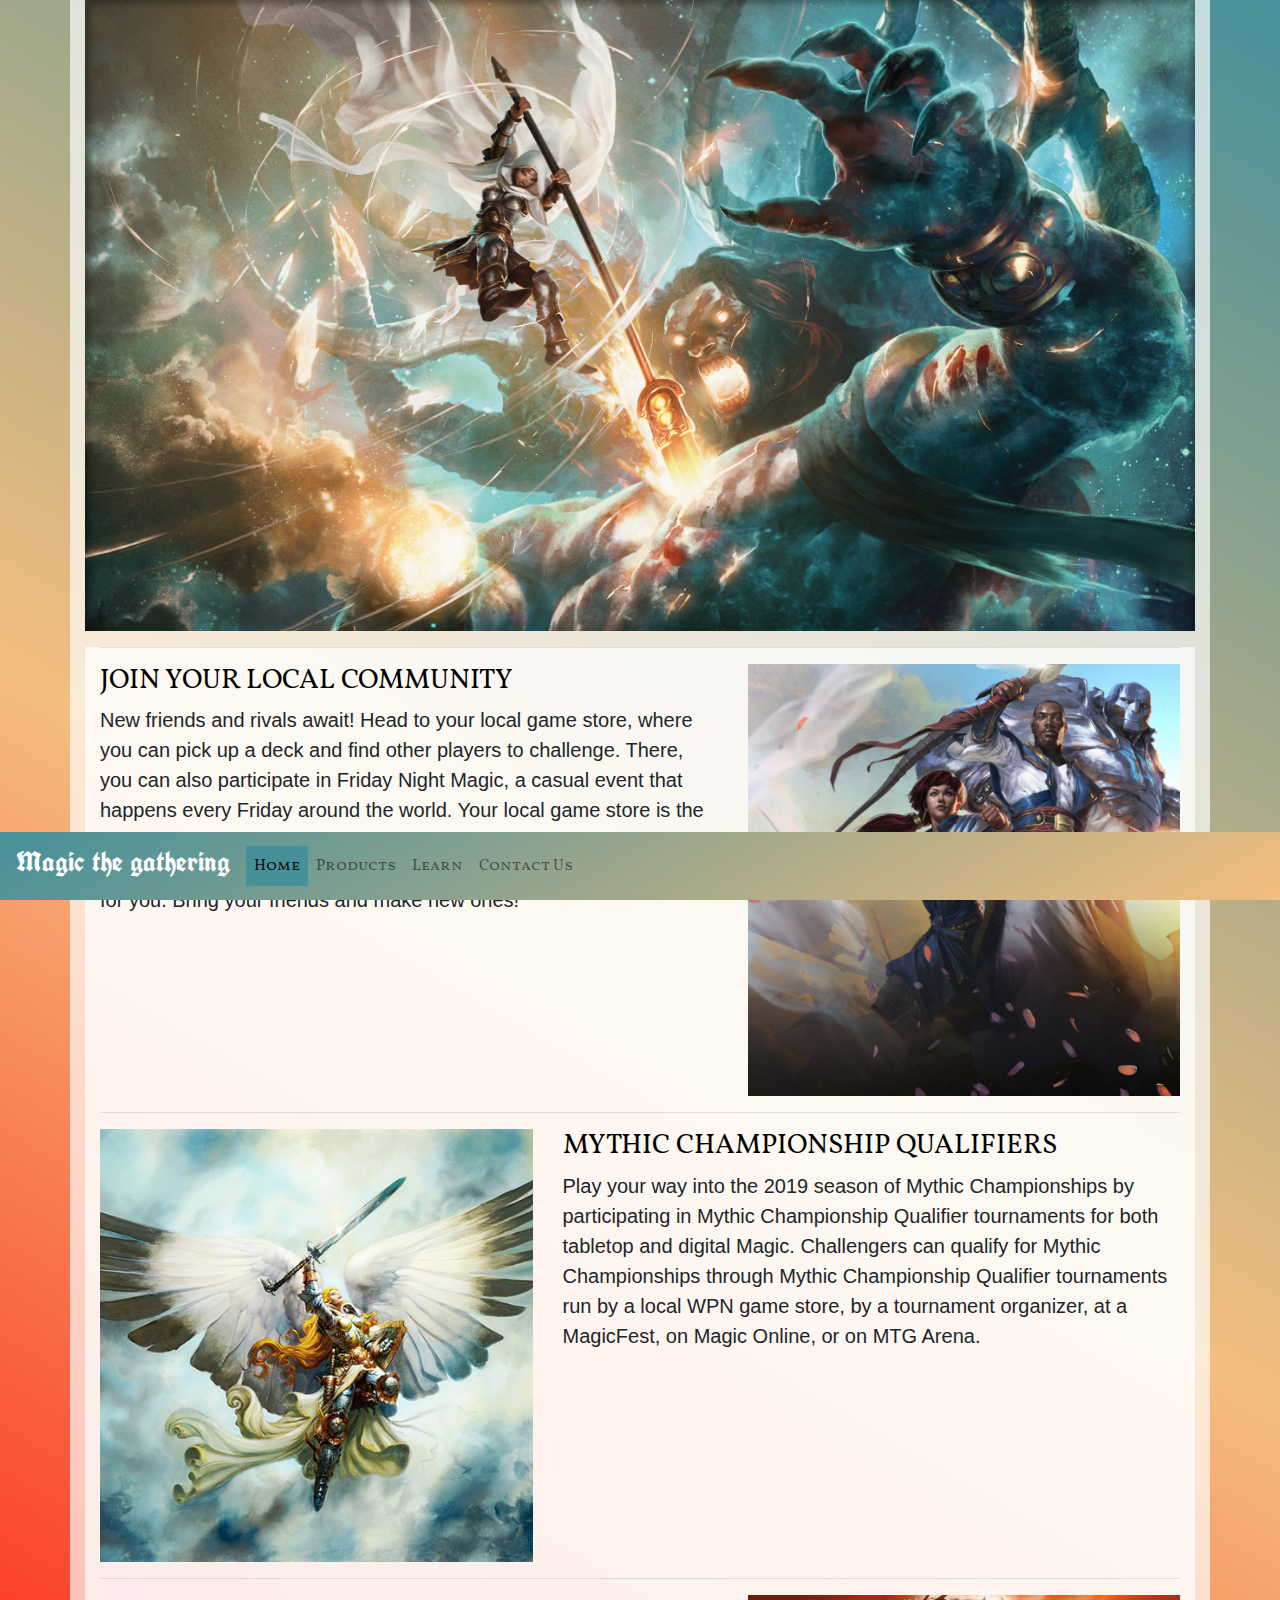
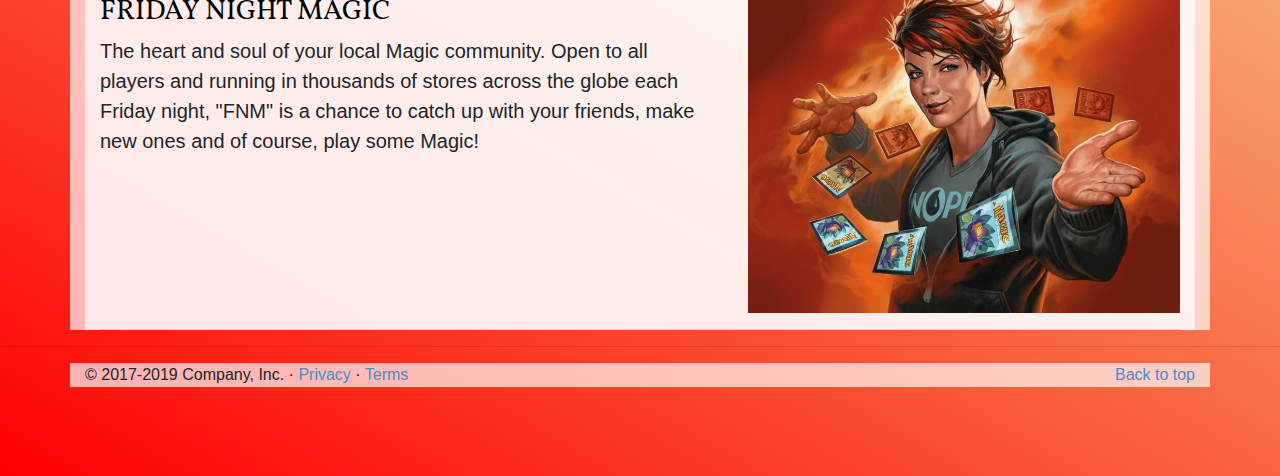
<file: index.html>
<!doctype html>
<html lang="en">
  <head>
    <!-- Required meta tags -->
    <meta charset="utf-8">
    <meta name="viewport" content="width=device-width, initial-scale=1, shrink-to-fit=no">

    <!-- Bootstrap CSS -->
    <link rel="stylesheet" href="https://stackpath.bootstrapcdn.com/bootstrap/4.3.1/css/bootstrap.min.css" integrity="sha384-ggOyR0iXCbMQv3Xipma34MD+dH/1fQ784/j6cY/iJTQUOhcWr7x9JvoRxT2MZw1T" crossorigin="anonymous">
    <link rel="stylesheet" href="css/main.css">
    <title>MAGIC THE GATHERING</title>
  </head>
  <body>
      
      
      <header>
          <nav class="navbar navbar-expand-md navbar-light fixed-bottom ">
            <a class="navbar-brand" href="index.html"><h3 class="logo">Magic the gathering</h3></a>
            <button class="navbar-toggler" type="button" data-toggle="collapse" data-target="#navbarCollapse" aria-controls="navbarCollapse" aria-expanded="false" aria-label="Toggle navigation">
              <span class="navbar-toggler-icon"></span>
            </button>
            <div class="collapse navbar-collapse" id="navbarCollapse">
              <ul class="navbar-nav mr-auto">
                <li class="nav-item active">
                  <a class="nav-link active" href="index.html">Home</a>
                </li>
                <li class="nav-item">
                  <a class="nav-link" href="pages/cards.html">Products</a>
                </li>
                <li class="nav-item">
                    <a class="nav-link " href="pages/about.html">Learn</a>
                  </li>
                <li class="nav-item">
                  <a class="nav-link " href="pages/contact.html">Contact Us</a>
                </li>
              </ul>
              
            </div>
          </nav>
        </header>
        
        <main>
        <div class="container">
            <div class="hero">

                <img src="img/hero.jpg" class="img-fluid heroimg" alt="Responsive image">
                
                   
                    
                  
          </div>
        
        
          <!-- Marketing messaging and featurettes
          ================================================== -->
          <!-- Wrap the rest of the page in another container to center all the content. -->
        
          <div class="container marketing">
        
            
        
        
            <!-- START THE FEATURETTES -->
        
            <hr class="featurette-divider">
        
            <div class="row featurette">
              <div class="col-md-7">
                <h3 class="featurette-heading">JOIN YOUR LOCAL COMMUNITY</h3>
                <p class="lead">New friends and rivals await! Head to your local game store, where you can pick up a deck and find other players to challenge. There, you can also participate in Friday Night Magic, a casual event that happens every Friday around the world.

                    Your local game store is the best place to meet your local community of fans. No matter you experience level, there are events, games and tournaments designed for you. Bring your friends and make new ones!</p>
              </div>
              <div class="col-md-5">
                
                    <img src="img/home/1.png" alt="Responsive image" class="featurette-img img-fluid">

              </div>
            </div>
        
            <hr class="featurette-divider">
        
            <div class="row featurette">
              <div class="col-md-7 order-md-2">
                <h3 class="featurette-heading">MYTHIC CHAMPIONSHIP QUALIFIERS</h3>
                <p class="lead">Play your way into the 2019 season of Mythic Championships by participating in Mythic Championship Qualifier tournaments for both tabletop and digital Magic. Challengers can qualify for Mythic Championships through Mythic Championship Qualifier tournaments run by a local WPN game store, by a tournament organizer, at a MagicFest, on Magic Online, or on MTG Arena.</p>
              </div>
              <div class="col-md-5 order-md-1">
                <img src="img/home/1200px-Angel.jpg" alt="Responsive image" class="featurette-img img-fluid">
              </div>
            </div>
        
            <hr class="featurette-divider">
        
            <div class="row featurette">
              <div class="col-md-7">
                <h3 class="featurette-heading">FRIDAY NIGHT MAGIC</h3>
                <p class="lead">The heart and soul of your local Magic community.

                    Open to all players and running in thousands of stores across the globe each Friday night, "FNM" is a chance to catch up with your friends, make new ones and of course, play some Magic!</p>
              </div>
              <div class="col-md-5">
                  <img src="img/home/fri.jpg" alt="Responsive image" class="featurette-img img-fluid">
              </div>
            </div>
        
            <hr class="featurette-divider">
        
            <!-- /END THE FEATURETTES -->
        
          </div><!-- /.container -->
        </div>
        <hr>
          <!-- FOOTER -->
          <footer class="container footer">
            <p class="float-right"><a href="#">Back to top</a></p>
            <p>&copy; 2017-2019 Company, Inc. &middot; <a href="#">Privacy</a> &middot; <a href="#">Terms</a></p>
          </footer>

        </main>

    <!-- Optional JavaScript -->
    <!-- jQuery first, then Popper.js, then Bootstrap JS -->
    <script src="https://code.jquery.com/jquery-3.3.1.slim.min.js" integrity="sha384-q8i/X+965DzO0rT7abK41JStQIAqVgRVzpbzo5smXKp4YfRvH+8abtTE1Pi6jizo" crossorigin="anonymous"></script>
    <script src="https://cdnjs.cloudflare.com/ajax/libs/popper.js/1.14.7/umd/popper.min.js" integrity="sha384-UO2eT0CpHqdSJQ6hJty5KVphtPhzWj9WO1clHTMGa3JDZwrnQq4sF86dIHNDz0W1" crossorigin="anonymous"></script>
    <script src="https://stackpath.bootstrapcdn.com/bootstrap/4.3.1/js/bootstrap.min.js" integrity="sha384-JjSmVgyd0p3pXB1rRibZUAYoIIy6OrQ6VrjIEaFf/nJGzIxFDsf4x0xIM+B07jRM" crossorigin="anonymous"></script>
  </body>
</html>
</file>
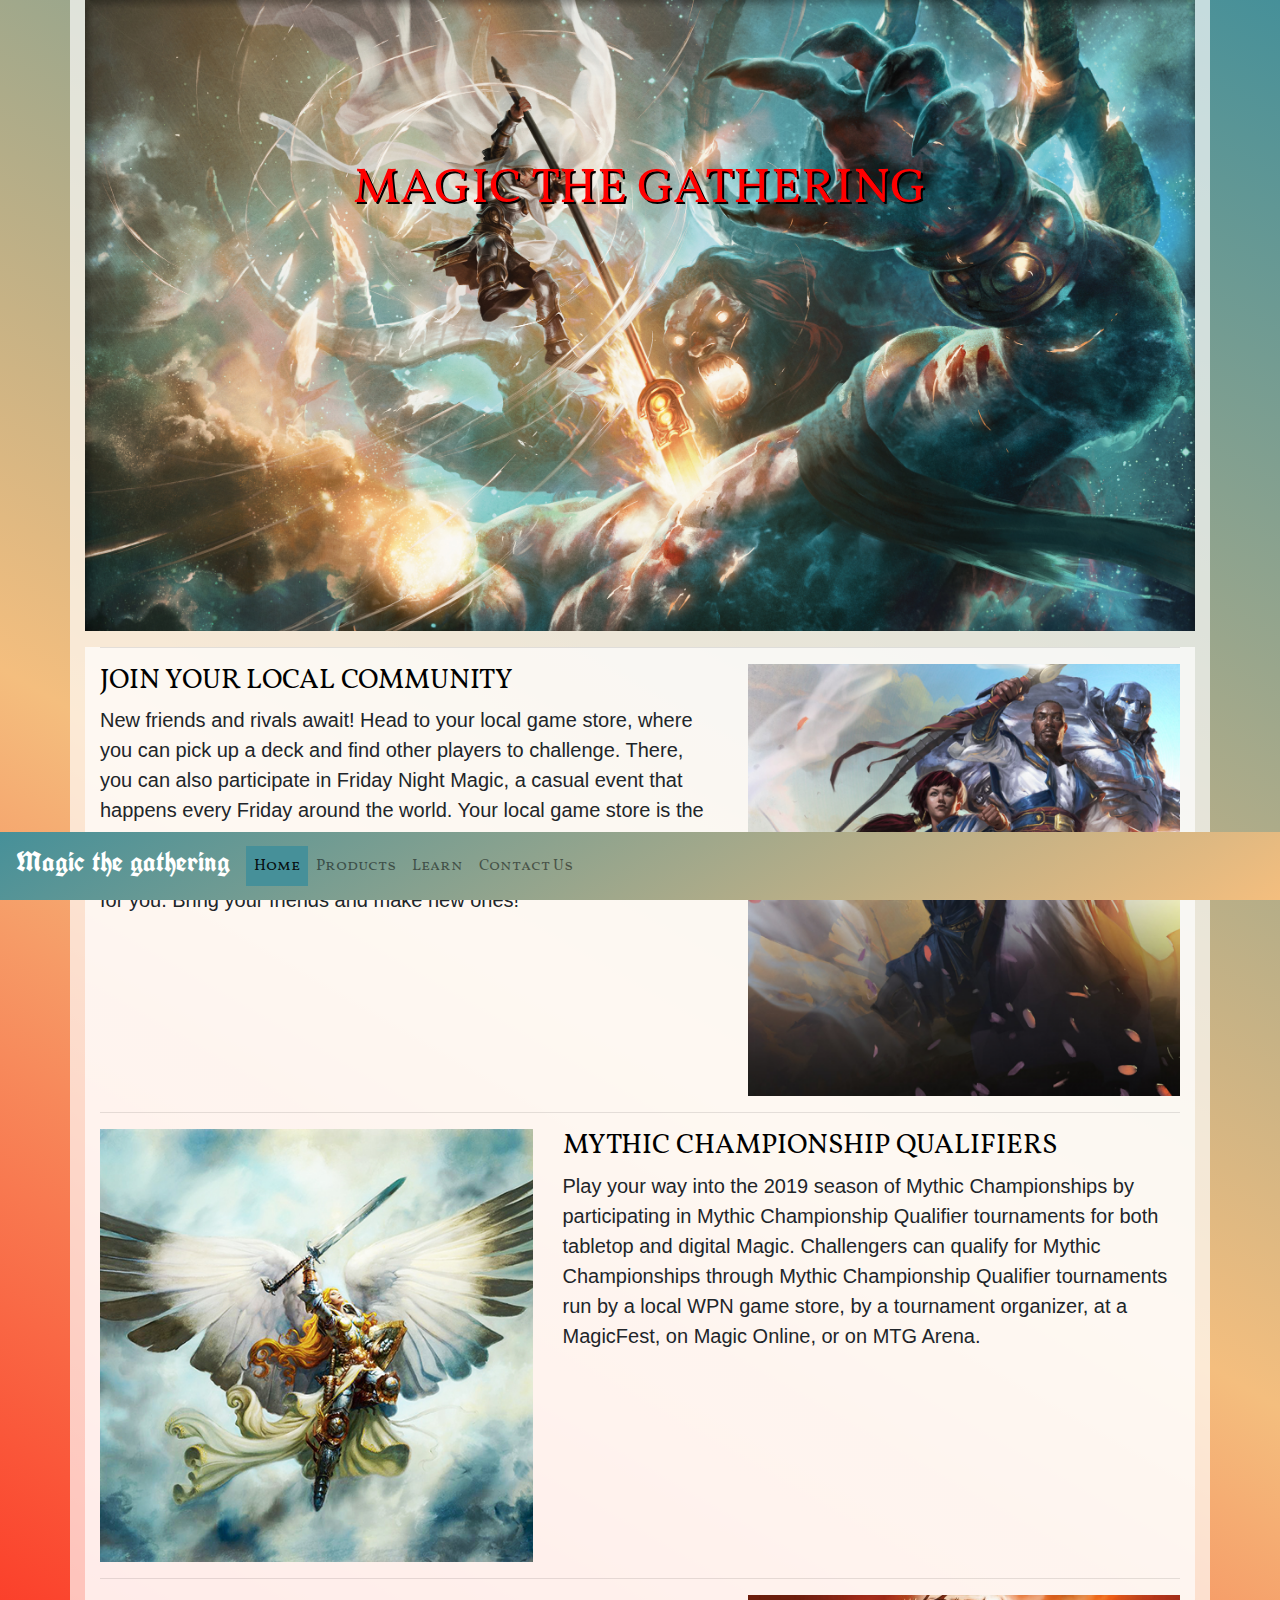
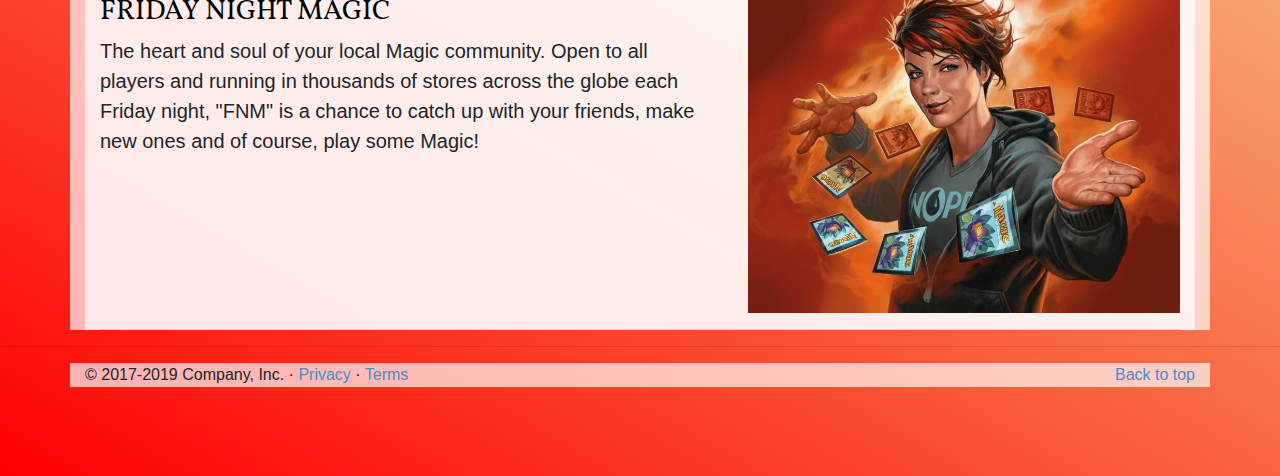
<file: Final/index.html>
<!doctype html>
<html lang="en">
  <head>
    <!-- Required meta tags -->
    <meta charset="utf-8">
    <meta name="viewport" content="width=device-width, initial-scale=1, shrink-to-fit=no">

    <!-- Bootstrap CSS -->
    <link rel="stylesheet" href="https://stackpath.bootstrapcdn.com/bootstrap/4.3.1/css/bootstrap.min.css" integrity="sha384-ggOyR0iXCbMQv3Xipma34MD+dH/1fQ784/j6cY/iJTQUOhcWr7x9JvoRxT2MZw1T" crossorigin="anonymous">
    <link rel="stylesheet" href="css/main.css">
    <title>MAGIC THE GATHERING</title>
  </head>
  <body>
      
      
      <header>
          <nav class="navbar navbar-expand-md navbar-light fixed-bottom ">
            <a class="navbar-brand" href="index.html"><h3 class="logo">Magic the gathering</h3></a>
            <button class="navbar-toggler" type="button" data-toggle="collapse" data-target="#navbarCollapse" aria-controls="navbarCollapse" aria-expanded="false" aria-label="Toggle navigation">
              <span class="navbar-toggler-icon"></span>
            </button>
            <div class="collapse navbar-collapse" id="navbarCollapse">
              <ul class="navbar-nav mr-auto">
                <li class="nav-item active">
                  <a class="nav-link active" href="index.html">Home</a>
                </li>
                <li class="nav-item">
                  <a class="nav-link" href="pages/cards.html">Products</a>
                </li>
                <li class="nav-item">
                    <a class="nav-link " href="pages/about.html">Learn</a>
                  </li>
                <li class="nav-item">
                  <a class="nav-link " href="pages/contact.html">Contact Us</a>
                </li>
              </ul>
              
            </div>
          </nav>
        </header>
        
        <main>
        <div class="container">
            <div class="hero">

                <img src="img/hero.jpg" class="img-fluid heroimg" alt="Responsive image">
                
                    <h1 class="hero-text">MAGIC THE GATHERING</h1>
                    
                  
          </div>
        
        
          <!-- Marketing messaging and featurettes
          ================================================== -->
          <!-- Wrap the rest of the page in another container to center all the content. -->
        
          <div class="container marketing">
        
            
        
        
            <!-- START THE FEATURETTES -->
        
            <hr class="featurette-divider">
        
            <div class="row featurette">
              <div class="col-md-7">
                <h3 class="featurette-heading">JOIN YOUR LOCAL COMMUNITY</h3>
                <p class="lead">New friends and rivals await! Head to your local game store, where you can pick up a deck and find other players to challenge. There, you can also participate in Friday Night Magic, a casual event that happens every Friday around the world.

                    Your local game store is the best place to meet your local community of fans. No matter you experience level, there are events, games and tournaments designed for you. Bring your friends and make new ones!</p>
              </div>
              <div class="col-md-5">
                
                    <img src="img/home/1.png" alt="Responsive image" class="featurette-img img-fluid">

              </div>
            </div>
        
            <hr class="featurette-divider">
        
            <div class="row featurette">
              <div class="col-md-7 order-md-2">
                <h3 class="featurette-heading">MYTHIC CHAMPIONSHIP QUALIFIERS</h3>
                <p class="lead">Play your way into the 2019 season of Mythic Championships by participating in Mythic Championship Qualifier tournaments for both tabletop and digital Magic. Challengers can qualify for Mythic Championships through Mythic Championship Qualifier tournaments run by a local WPN game store, by a tournament organizer, at a MagicFest, on Magic Online, or on MTG Arena.</p>
              </div>
              <div class="col-md-5 order-md-1">
                <img src="img/home/1200px-Angel.jpg" alt="Responsive image" class="featurette-img img-fluid">
              </div>
            </div>
        
            <hr class="featurette-divider">
        
            <div class="row featurette">
              <div class="col-md-7">
                <h3 class="featurette-heading">FRIDAY NIGHT MAGIC</h3>
                <p class="lead">The heart and soul of your local Magic community.

                    Open to all players and running in thousands of stores across the globe each Friday night, "FNM" is a chance to catch up with your friends, make new ones and of course, play some Magic!</p>
              </div>
              <div class="col-md-5">
                  <img src="img/home/fri.jpg" alt="Responsive image" class="featurette-img img-fluid">
              </div>
            </div>
        
            <hr class="featurette-divider">
        
            <!-- /END THE FEATURETTES -->
        
          </div><!-- /.container -->
        </div>
        <hr>
          <!-- FOOTER -->
          <footer class="container footer">
            <p class="float-right"><a href="#">Back to top</a></p>
            <p>&copy; 2017-2019 Company, Inc. &middot; <a href="#">Privacy</a> &middot; <a href="#">Terms</a></p>
          </footer>

        </main>

    <!-- Optional JavaScript -->
    <!-- jQuery first, then Popper.js, then Bootstrap JS -->
    <script src="https://code.jquery.com/jquery-3.3.1.slim.min.js" integrity="sha384-q8i/X+965DzO0rT7abK41JStQIAqVgRVzpbzo5smXKp4YfRvH+8abtTE1Pi6jizo" crossorigin="anonymous"></script>
    <script src="https://cdnjs.cloudflare.com/ajax/libs/popper.js/1.14.7/umd/popper.min.js" integrity="sha384-UO2eT0CpHqdSJQ6hJty5KVphtPhzWj9WO1clHTMGa3JDZwrnQq4sF86dIHNDz0W1" crossorigin="anonymous"></script>
    <script src="https://stackpath.bootstrapcdn.com/bootstrap/4.3.1/js/bootstrap.min.js" integrity="sha384-JjSmVgyd0p3pXB1rRibZUAYoIIy6OrQ6VrjIEaFf/nJGzIxFDsf4x0xIM+B07jRM" crossorigin="anonymous"></script>
  </body>
</html>
</file>
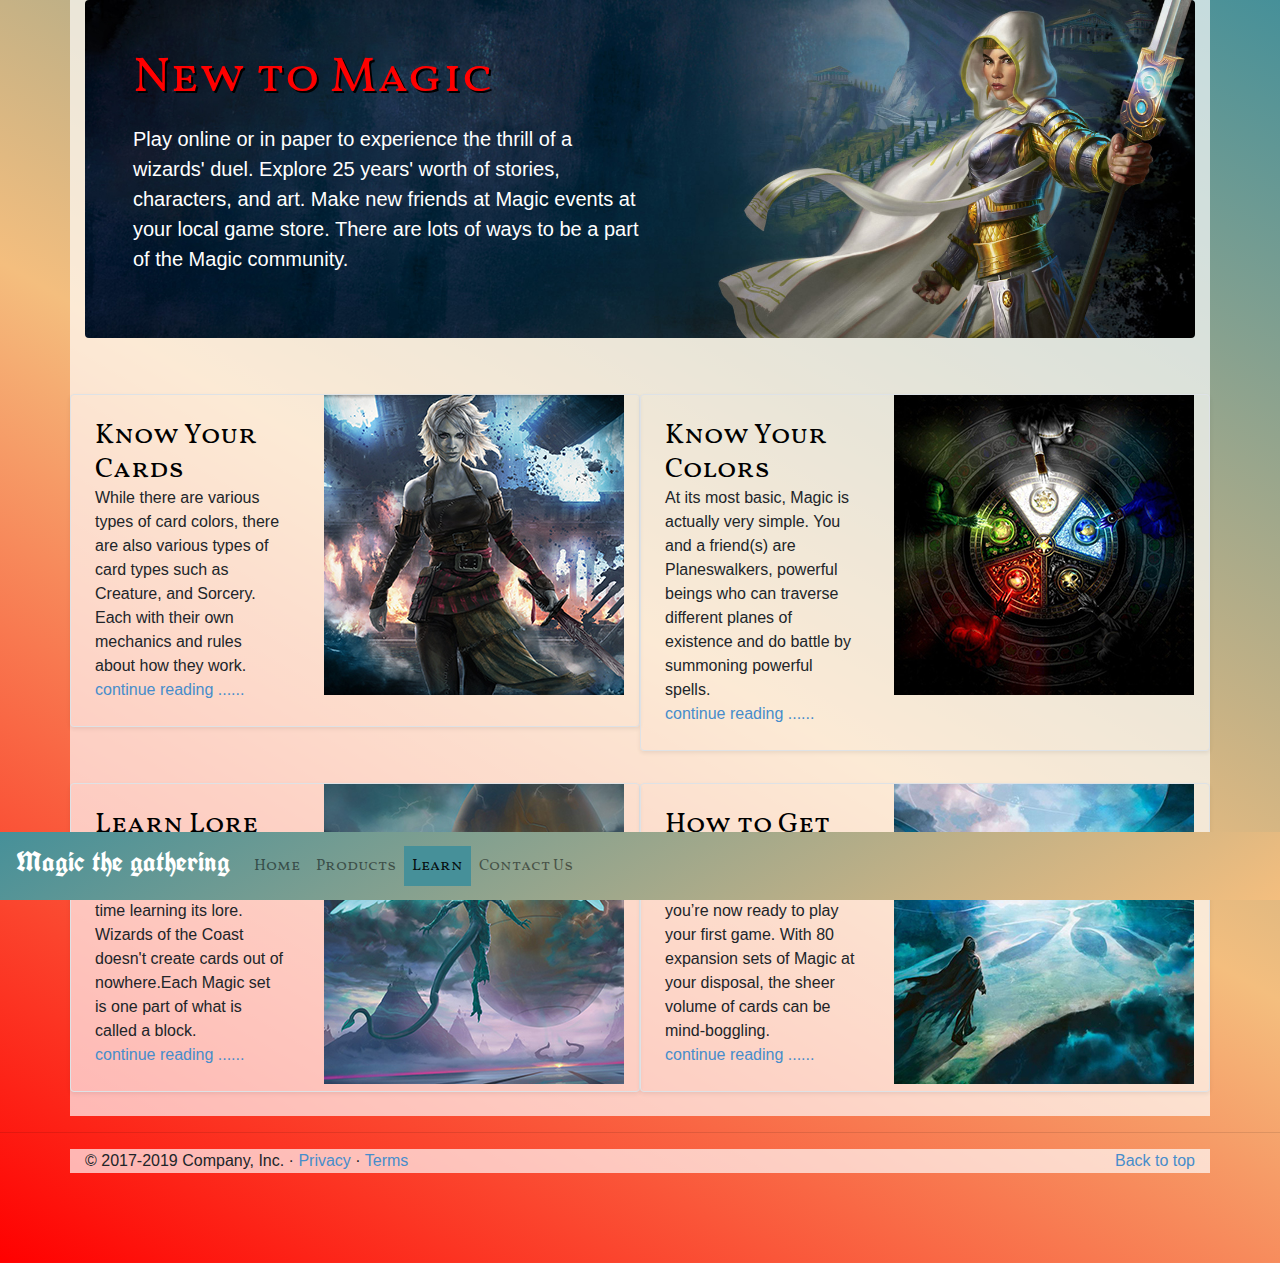
<file: pages/about.html>
<!doctype html>
<html lang="en">
  <head>
    <!-- Required meta tags -->
    <meta charset="utf-8">
    <meta name="viewport" content="width=device-width, initial-scale=1, shrink-to-fit=no">

    <!-- Bootstrap CSS -->
    <link rel="stylesheet" href="https://stackpath.bootstrapcdn.com/bootstrap/4.3.1/css/bootstrap.min.css" integrity="sha384-ggOyR0iXCbMQv3Xipma34MD+dH/1fQ784/j6cY/iJTQUOhcWr7x9JvoRxT2MZw1T" crossorigin="anonymous">
    <link rel="stylesheet" href="../css/main.css">
    <title>learn</title>
  </head>
  <body>
      <header>
          <nav class="navbar navbar-expand-md navbar-light fixed-bottom ">
            <a class="navbar-brand" href="../index.html"><h3 class="logo">Magic the gathering</h3></a>
            <button class="navbar-toggler" type="button" data-toggle="collapse" data-target="#navbarCollapse" aria-controls="navbarCollapse" aria-expanded="false" aria-label="Toggle navigation">
              <span class="navbar-toggler-icon"></span>
            </button>
            <div class="collapse navbar-collapse" id="navbarCollapse">
              <ul class="navbar-nav mr-auto">
                <li class="nav-item">
                  <a class="nav-link" href="../index.html">Home <span class="sr-only">(current)</span></a>
                </li>
                <li class="nav-item">
                  <a class="nav-link" href="cards.html">Products</a>
                </li>
                <li class="nav-item">
                    <a class="nav-link active " href="about.html">Learn</a>
                  </li>
                <li class="nav-item">
                  <a class="nav-link " href="contact.html">Contact Us</a>
                </li>
              </ul>
              
            </div>
          </nav>
        </header>
    
        <main>
        <div class="container">
        <div class="jumbotron p-4 p-md-5 text-white rounded bg-dark">
            <div class="col-md-6 px-0">
              <h2 class="newmtg">New to Magic</h2>
              <p class="lead my-3">Play online or in paper to experience the thrill of a wizards' duel. Explore 25 years' worth of stories, characters, and art. Make new friends at Magic events at your local game store. There are lots of ways to be a part of the Magic community.

              </p>
            </div>
          </div>
        <br>
          <div class="row mb-2">
            <div class="col-md-6">
              <div class="row  border rounded overflow-hidden flex-md-row mb-4 shadow-sm  position-relative">
                <div class="col p-4 d-flex flex-column position-static">
                  <h3 class="mb-0">Know Your Cards</h3>
                  <p class="mb-auto">While there are various types of card colors, there are also various types of card types such as Creature, and Sorcery. Each with their own mechanics and rules about how they work.</p>
                  <a href="#" class="stretched-link">continue reading ......</a>
                </div>
                <div class="col-auto d-none d-lg-block">
                  <img src="../img/learn/card.jpg" alt="Responsive image" class="featurette-img img-fluid ">
                </div>
              </div>
            </div>
            <div class="col-md-6">
              <div class="row  border rounded overflow-hidden flex-md-row mb-4 shadow-sm position-relative">
                <div class="col p-4 d-flex flex-column position-static">
                  <h3 class="mb-0">Know Your Colors</h3>
                  <p class="mb-auto">At its most basic, Magic is actually very simple. You and a friend(s) are Planeswalkers, powerful beings who can traverse different planes of existence and do battle by summoning powerful spells.</p>
                  <a href="#" class="stretched-link">continue reading ......</a>
                </div>
                <div class="col-auto d-none d-lg-block">
                  <img src="../img/learn/colors.jpg" alt="Responsive image" class="featurette-img img-fluid ">
                </div>
              </div>
            </div>
          </div>
          <div class="row mb-2">
            <div class="col-md-6">
              <div class="row  border rounded overflow-hidden flex-md-row mb-4 shadow-sm  position-relative">
                <div class="col p-4 d-flex flex-column position-static">
                  <h3 class="mb-0">Learn Lore and Level up</h3>
                  <p class="card-text mb-auto">It's worth spending some time learning its lore. Wizards of the Coast doesn't create cards out of nowhere.Each Magic set is one part of what is called a block.</p>
                  <a href="#" class="stretched-link">continue reading ......</a>
                </div>
                <div class="col-auto d-none d-lg-block">
                  <img src="../img/learn/level.jpg" alt="Responsive image" class="featurette-img img-fluid ">
                </div>
              </div>
            </div>
            <div class="col-md-6">
              <div class="row  border rounded overflow-hidden flex-md-row mb-4 shadow-sm position-relative">
                <div class="col p-4 d-flex flex-column position-static">
                  <h3 class="mb-0">How to Get Started</h3>
                  <p class="mb-auto">With this basic knowledge, you’re now ready to play your first game. With 80 expansion sets of Magic at your disposal, the sheer volume of cards can be mind-boggling.</p>
                  <a href="#" class="stretched-link">continue reading ......</a>
                </div>
                <div class="col-auto d-none d-lg-block">
                  <img src="../img/learn/start.jpg" alt="Responsive image" class="featurette-img img-fluid aboutpic">
                </div>
              </div>
            </div>
        
       
          
        
          
        
          </div><!-- /.row -->
        </div>
      <hr>
        <!-- FOOTER -->
        <footer class="container footer">
            <p class="float-right"><a href="#">Back to top</a></p>
            <p>&copy; 2017-2019 Company, Inc. &middot; <a href="#">Privacy</a> &middot; <a href="#">Terms</a></p>
          </footer>
        </main><!-- /.container -->

        
    <!-- Optional JavaScript -->
    <!-- jQuery first, then Popper.js, then Bootstrap JS -->
    <script src="https://code.jquery.com/jquery-3.3.1.slim.min.js" integrity="sha384-q8i/X+965DzO0rT7abK41JStQIAqVgRVzpbzo5smXKp4YfRvH+8abtTE1Pi6jizo" crossorigin="anonymous"></script>
    <script src="https://cdnjs.cloudflare.com/ajax/libs/popper.js/1.14.7/umd/popper.min.js" integrity="sha384-UO2eT0CpHqdSJQ6hJty5KVphtPhzWj9WO1clHTMGa3JDZwrnQq4sF86dIHNDz0W1" crossorigin="anonymous"></script>
    <script src="https://stackpath.bootstrapcdn.com/bootstrap/4.3.1/js/bootstrap.min.js" integrity="sha384-JjSmVgyd0p3pXB1rRibZUAYoIIy6OrQ6VrjIEaFf/nJGzIxFDsf4x0xIM+B07jRM" crossorigin="anonymous"></script>
  </body>
</html>
</file>
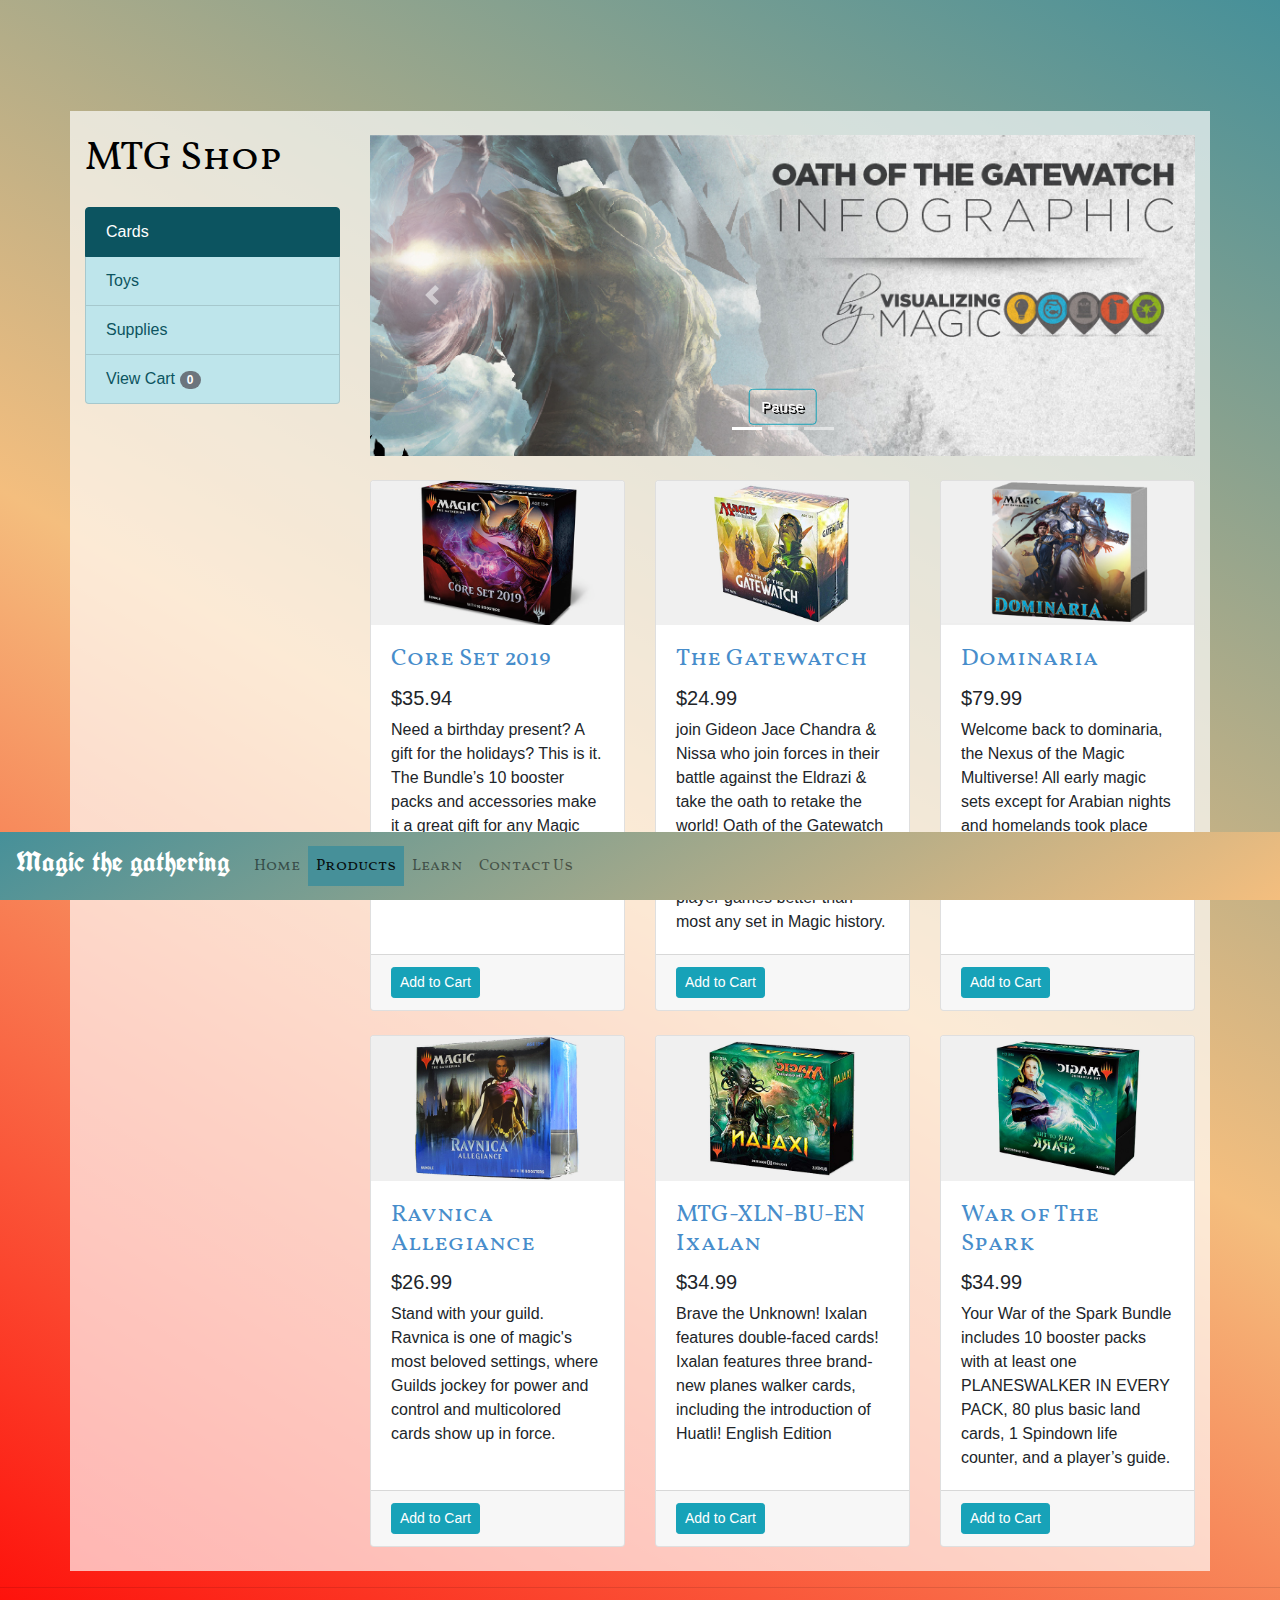
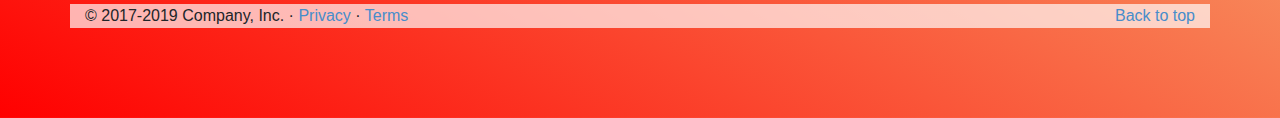
<file: pages/cards.html>
<!doctype html>
<html lang="en">

<head>
  <!-- Required meta tags -->
  <meta charset="utf-8">
  <meta name="viewport" content="width=device-width, initial-scale=1, shrink-to-fit=no">

  <!-- Bootstrap CSS -->
  <link rel="stylesheet" href="https://stackpath.bootstrapcdn.com/bootstrap/4.3.1/css/bootstrap.min.css"
    integrity="sha384-ggOyR0iXCbMQv3Xipma34MD+dH/1fQ784/j6cY/iJTQUOhcWr7x9JvoRxT2MZw1T" crossorigin="anonymous">
  <link rel="stylesheet" href="../css/main.css">
  <title>Products</title>
</head>

<body>
  <!-- Navigation -->
  <header>
    <nav class="navbar navbar-expand-md navbar-light fixed-bottom ">
      <a class="navbar-brand" href="../index.html">
        <h3 class="logo">Magic the gathering</h3>
      </a>
      <button class="navbar-toggler" type="button" data-toggle="collapse" data-target="#navbarCollapse"
        aria-controls="navbarCollapse" aria-expanded="false" aria-label="Toggle navigation">
        <span class="navbar-toggler-icon"></span>
      </button>
      <div class="collapse navbar-collapse" id="navbarCollapse">
        <ul class="navbar-nav mr-auto">
          <li class="nav-item">
            <a class="nav-link" href="../index.html">Home <span class="sr-only">(current)</span></a>
          </li>
          <li class="nav-item active">
            <a class="nav-link" href="cards.html">Products</a>
          </li>
          <li class="nav-item">
            <a class="nav-link " href="about.html">Learn</a>
          </li>
          <li class="nav-item">
            <a class="nav-link " href="contact.html">Contact Us</a>
          </li>
        </ul>
      </div>
      <div class="collapse navbar-collapse" style="padding-right:5%">
          <ul class="navbar-nav ml-auto">
          </ul>
      </div>
    </nav>
  </header>


  <!-- Page Content -->
  
  <div class="container">


    <div class="row first-row">

      <div class="col-lg-3">

        <h1 class="my-4 mtg">MTG Shop</h1>
        <div class="list-group">
          <a href="cards.html" class="list-group-item list-group-item-action list-group-item-info active">Cards</a>
          <a href="toys.html" class="list-group-item list-group-item-info">Toys</a>
          <a href="supplies.html" class="list-group-item list-group-item-info">Supplies</a>        
          <a href="checkout.html" class="list-group-item list-group-item-info">
            View Cart  <span class="badge badge-secondary badge-pill" id="cartItemCount">0</span>
          </a> 
        </div>
        <div>
            
        </div>

      </div>
      <!-- /.col-lg-3 -->

      <div class="col-lg-9">

        <div id="carouselExampleIndicators" class="carousel slide my-4" data-ride="carousel">
          <ol class="carousel-indicators">
            <li data-target="#carouselExampleIndicators" data-slide-to="0" class="active"></li>
            <li data-target="#carouselExampleIndicators" data-slide-to="1"></li>
            <li data-target="#carouselExampleIndicators" data-slide-to="2"></li>
          </ol>
          <div class="carousel-inner" role="listbox">
            <div class="carousel-item active">
              <img class="d-block img-fluid" src="../img/carousel/900.350/4.jpg">
            </div>
            <div class="carousel-item">
              <img class="d-block img-fluid" src="../img/carousel/900.350/3.png" alt="Second slide">
            </div>
            <div class="carousel-item">
              <img class="d-block img-fluid" src="../img/carousel/900.350/2.png" alt="First slide" alt="Third slide">
            </div>
          </div>
          <a class="carousel-control-prev" href="#carouselExampleIndicators" role="button" data-slide="prev">
            <span class="carousel-control-prev-icon" aria-hidden="true"></span>
            <span class="sr-only">Previous</span>
          </a>
          <a class="carousel-control-next" href="#carouselExampleIndicators" role="button" data-slide="next">
            <span class="carousel-control-next-icon" aria-hidden="true"></span>
            <span class="sr-only">Next</span>
          </a>
        </div>
        <div class="container">
          <div class="row">
              <div class="col">
                  <button type="button" class="btn btn-outline-info carousel-pauser">Pause</button>
              </div>
          </div>
        </div>
      

        <div class="row" id="itemContainer">

          <div class="col-lg-4 col-md-6 mb-4">
            <div class="card h-100">
              <a href="#"><img class="card-img-top" src="../img/cards/MTG-Core-set-2019.jpg" alt="MTG"></a>
              <div class="card-body">
                <h4 class="card-title">
                  <a href="#">Core Set 2019 </a>
                </h4>
                <h5>$35.94</h5>
                <p class="card-text">Need a birthday present? A gift for the holidays? This is it. The Bundle’s 10 booster packs and accessories make it a great gift for any Magic player.</p>
              </div>
              <div class="card-footer">
                <button onclick="AddItemToCart('card', 1); updatePill()" type="button" class="btn btn-info btn-sm"
                  id="btnContactUs">Add to Cart</button>
              </div>
            </div>
          </div>

          <div class="col-lg-4 col-md-6 mb-4">
            <div class="card h-100">
              <a href="#"><img class="card-img-top" src="../img/cards/2.jpg" alt=""></a>
              <div class="card-body">
                <h4 class="card-title">
                  <a href="#">The Gatewatch</a>
                </h4>
                <h5>$24.99</h5>
                <p class="card-text">join Gideon Jace Chandra & Nissa who join forces in their battle against the Eldrazi & take the oath to retake the world! Oath of the Gatewatch is all about teamwork, designed to support four-player games better than most any set in Magic history.</p>
              </div>
              <div class="card-footer">
                <button onclick="AddItemToCart('card', 2); updatePill()" type="button" class="btn btn-info btn-sm"
                  id="btnContactUs">Add to Cart</button>
              </div>
            </div>
          </div>

          <div class="col-lg-4 col-md-6 mb-4">
            <div class="card h-100">
              <a href="#"><img class="card-img-top" src="../img/cards/3.png" alt="mtg"></a>
              <div class="card-body">
                <h4 class="card-title">
                  <a href="#">Dominaria</a>
                </h4>
                <h5>$79.99</h5>
                <p class="card-text">Welcome back to dominaria, the Nexus of the Magic Multiverse! All early magic sets except for Arabian nights and homelands took place here!
                </p>
              </div>
              <div class="card-footer">
                <button onclick="AddItemToCart('card', 3); updatePill()" type="button" class="btn btn-info btn-sm"
                  id="btnContactUs">Add to Cart</button>
              </div>
            </div>
          </div>

          <div class="col-lg-4 col-md-6 mb-4">
            <div class="card h-100">
              <a href="#"><img class="card-img-top" src="../img/cards/4.jpg" alt=""></a>
              <div class="card-body">
                <h4 class="card-title">
                  <a href="#">Ravnica Allegiance</a>
                </h4>
                <h5>$26.99</h5>
                <p class="card-text">Stand with your guild. Ravnica is one of magic's most beloved settings, where Guilds jockey for power and control and multicolored cards show up in force.
                </p>
              </div>
              <div class="card-footer">
                <button onclick="AddItemToCart('card', 4); updatePill()" type="button" class="btn btn-info btn-sm"
                  id="btnContactUs">Add to Cart</button>
              </div>
            </div>
          </div>

          <div class="col-lg-4 col-md-6 mb-4">
            <div class="card h-100">
              <a href="#"><img class="card-img-top" src="../img/cards/5.jpg" alt=""></a>
              <div class="card-body">
                <h4 class="card-title">
                  <a href="#">MTG-XLN-BU-EN Ixalan</a>
                </h4>
                <h5>$34.99</h5>
                <p class="card-text">Brave the Unknown!
                    Ixalan features double-faced cards!
                    Ixalan features three brand-new planes walker cards, including the introduction of Huatli!
                    English Edition
                    </p>
              </div>
              <div class="card-footer">
                <button onclick="AddItemToCart('card', 5); updatePill()" type="button" class="btn btn-info btn-sm"
                  id="btnContactUs">Add to Cart</button>
              </div>
            </div>
          </div>

          <div class="col-lg-4 col-md-6 mb-4">
            <div class="card h-100">
              <a href="#"><img class="card-img-top" src="../img/cards/6.jpg" alt=""></a>
              <div class="card-body">
                <h4 class="card-title">
                  <a href="#">War of The Spark </a>
                </h4>
                <h5>$34.99</h5>
                <p class="card-text"> Your War of the Spark Bundle includes 10 booster packs with at least one PLANESWALKER IN EVERY PACK, 80 plus basic land cards, 1 Spindown life counter, and a player’s guide.
                </p>
              </div>
              <div class="card-footer">
                <button onclick="AddItemToCart('card', 6); updatePill()" type="button" class="btn btn-info btn-sm"
                  id="btnContactUs">Add to Cart</button>
              </div>
            </div>
          </div>

        </div>
        <!-- /.row -->

      </div>
      <!-- /.col-lg-9 -->

    </div>
    <!-- /.row -->

  </div>
  <!-- /.container -->

  <!-- Footer -->
  <hr>
   <footer class="container footer">
      <p class="float-right "><a href="#">Back to top</a></p>
      <p>&copy; 2017-2019 Company, Inc. &middot; <a href="#">Privacy</a> &middot; <a href="#">Terms</a></p>
    </footer>

  <!-- Optional JavaScript -->
  <!-- jQuery first, then Popper.js, then Bootstrap JS -->
  <script src="https://code.jquery.com/jquery-3.3.1.slim.min.js"
    integrity="sha384-q8i/X+965DzO0rT7abK41JStQIAqVgRVzpbzo5smXKp4YfRvH+8abtTE1Pi6jizo"
    crossorigin="anonymous"></script>
  <script src="https://cdnjs.cloudflare.com/ajax/libs/popper.js/1.14.7/umd/popper.min.js"
    integrity="sha384-UO2eT0CpHqdSJQ6hJty5KVphtPhzWj9WO1clHTMGa3JDZwrnQq4sF86dIHNDz0W1"
    crossorigin="anonymous"></script>
  <script src="https://stackpath.bootstrapcdn.com/bootstrap/4.3.1/js/bootstrap.min.js"
    integrity="sha384-JjSmVgyd0p3pXB1rRibZUAYoIIy6OrQ6VrjIEaFf/nJGzIxFDsf4x0xIM+B07jRM"
    crossorigin="anonymous"></script>
  <script src="../MTGSiteController.js"></script>
  <script src="../main.js"></script>

  <!--Script to Update Shopping Cart Pill-->
  <script>
    $(document).ready(function () {
      updatePill();
    });

    function updatePill(){
      var cart = JSON.parse(sessionStorage.getItem('cart'));
      document.getElementById('cartItemCount').innerHTML =
         `<span class="badge badge-secondary badge-pill" id="itemCount">${cart.length}</span>`;
    }
  </script>

</body>

</html>
</file>
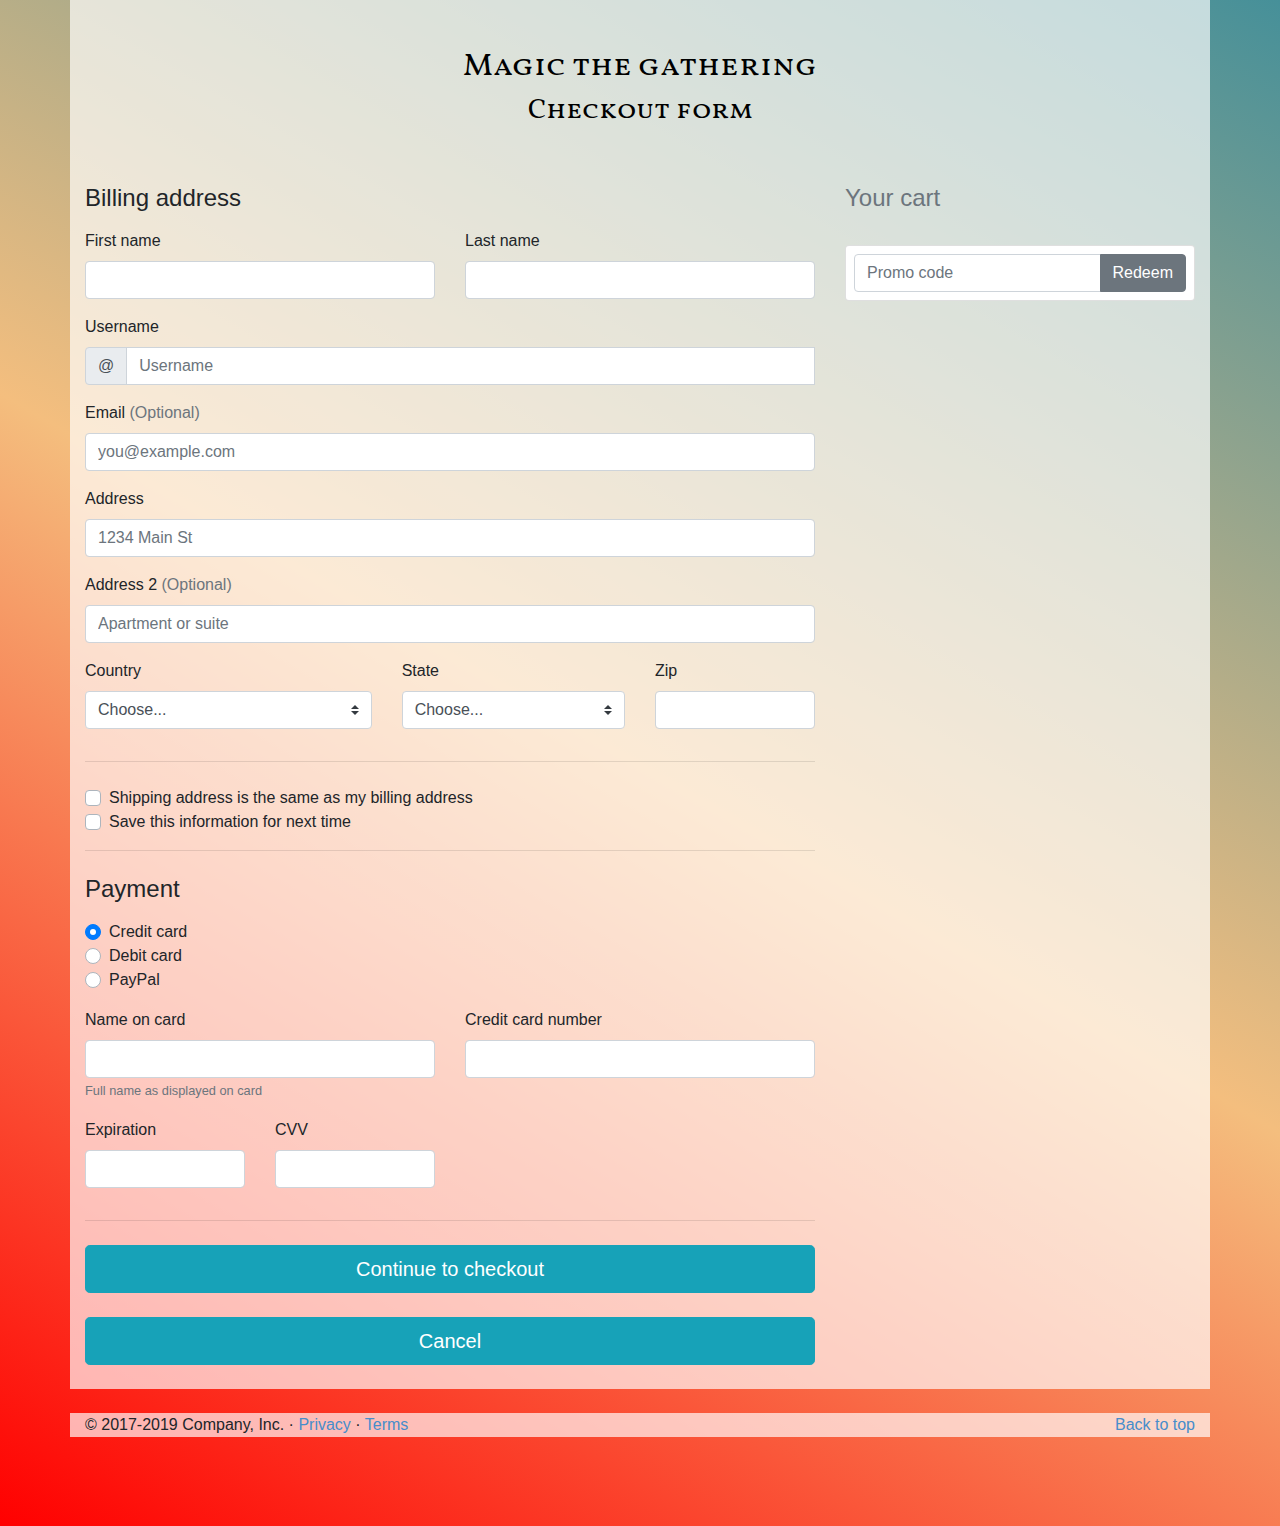
<file: pages/checkout.html>
<!doctype html>
<html lang="en">

<head>
  <!-- Required meta tags -->
  <meta charset="utf-8">
  <meta name="viewport" content="width=device-width, initial-scale=1, shrink-to-fit=no">

  <!-- Bootstrap CSS -->
  <link rel="stylesheet" href="https://stackpath.bootstrapcdn.com/bootstrap/4.3.1/css/bootstrap.min.css"
    integrity="sha384-ggOyR0iXCbMQv3Xipma34MD+dH/1fQ784/j6cY/iJTQUOhcWr7x9JvoRxT2MZw1T" crossorigin="anonymous">
  <link rel="stylesheet" href="../css/main.css">
  <title>checkout</title>
</head>

<body class="bg-light">
  <div class="container">
    <div class="py-5 text-center">
      <h2 class="logoonpage">Magic the gathering</h2></a>
      <h3>Checkout form</h3>

    </div>

    <div class="row">
      <div class="col-md-4 order-md-2 mb-4">
        <h4 class="d-flex justify-content-between align-items-center mb-3">
          <span class="text-muted" id="cartHeader">Your cart</span>
        </h4>
        <ul class="list-group mb-3" id="shoppingCart"></ul>

        <form class="card p-2">
          <div class="input-group">
            <input type="text" class="form-control" placeholder="Promo code">
            <div class="input-group-append">
              <button type="submit" class="btn btn-secondary">Redeem</button>
            </div>
          </div>
        </form>
      </div>

      <div class="col-md-8 order-md-1">
        <h4 class="mb-3">Billing address</h4>
        <form class="needs-validation" novalidate>
          <div class="row">
            <div class="col-md-6 mb-3">
              <label for="firstName">First name</label>
              <input type="text" class="form-control" id="firstName" placeholder="" value="" required>
              <div class="invalid-feedback">
                Valid first name is required.
              </div>
            </div>
            <div class="col-md-6 mb-3">
              <label for="lastName">Last name</label>
              <input type="text" class="form-control" id="lastName" placeholder="" value="" required>
              <div class="invalid-feedback">
                Valid last name is required.
              </div>
            </div>
          </div>

          <div class="mb-3">
            <label for="username">Username</label>
            <div class="input-group">
              <div class="input-group-prepend">
                <span class="input-group-text">@</span>
              </div>
              <input type="text" class="form-control" id="username" placeholder="Username" required>
              <div class="invalid-feedback" style="width: 100%;">
                Your username is required.
              </div>
            </div>
          </div>

          <div class="mb-3">
            <label for="email">Email <span class="text-muted">(Optional)</span></label>
            <input type="email" class="form-control" id="email" placeholder="you@example.com">
            <div class="invalid-feedback">
              Please enter a valid email address for shipping updates.
            </div>
          </div>

          <div class="mb-3">
            <label for="address">Address</label>
            <input type="text" class="form-control" id="address" placeholder="1234 Main St" required>
            <div class="invalid-feedback">
              Please enter your shipping address.
            </div>
          </div>

          <div class="mb-3">
            <label for="address2">Address 2 <span class="text-muted">(Optional)</span></label>
            <input type="text" class="form-control" id="address2" placeholder="Apartment or suite">
          </div>

          <div class="row">
            <div class="col-md-5 mb-3">
              <label for="country">Country</label>
              <select class="custom-select d-block w-100" id="country" required>
                <option value="">Choose...</option>
                <option>United States</option>
              </select>
              <div class="invalid-feedback">
                Please select a valid country.
              </div>
            </div>
            <div class="col-md-4 mb-3">
              <label for="state">State</label>
              <select class="custom-select d-block w-100" id="state" required>
                <option value="">Choose...</option>
                <option>California</option>
              </select>
              <div class="invalid-feedback">
                Please provide a valid state.
              </div>
            </div>
            <div class="col-md-3 mb-3">
              <label for="zip">Zip</label>
              <input type="text" class="form-control" id="zip" placeholder="" required>
              <div class="invalid-feedback">
                Zip code required.
              </div>
            </div>
          </div>
          <hr class="mb-4">
          <div class="custom-control custom-checkbox">
            <input type="checkbox" class="custom-control-input" id="same-address">
            <label class="custom-control-label" for="same-address">Shipping address is the same as my billing
              address</label>
          </div>
          <div class="custom-control custom-checkbox">
            <input type="checkbox" class="custom-control-input" id="save-info">
            <label class="custom-control-label" for="save-info">Save this information for next time</label>
          </div>
          <hr class="mb-4">

          <h4 class="mb-3">Payment</h4>

          <div class="d-block my-3">
            <div class="custom-control custom-radio">
              <input id="credit" name="paymentMethod" type="radio" class="custom-control-input" checked required>
              <label class="custom-control-label" for="credit">Credit card</label>
            </div>
            <div class="custom-control custom-radio">
              <input id="debit" name="paymentMethod" type="radio" class="custom-control-input" required>
              <label class="custom-control-label" for="debit">Debit card</label>
            </div>
            <div class="custom-control custom-radio">
              <input id="paypal" name="paymentMethod" type="radio" class="custom-control-input" required>
              <label class="custom-control-label" for="paypal">PayPal</label>
            </div>
          </div>
          <div class="row">
            <div class="col-md-6 mb-3">
              <label for="cc-name">Name on card</label>
              <input type="text" class="form-control" id="cc-name" placeholder="" required>
              <small class="text-muted">Full name as displayed on card</small>
              <div class="invalid-feedback">
                Name on card is required
              </div>
            </div>
            <div class="col-md-6 mb-3">
              <label for="cc-number">Credit card number</label>
              <input type="text" class="form-control" id="cc-number" placeholder="" required>
              <div class="invalid-feedback">
                Credit card number is required
              </div>
            </div>
          </div>
          <div class="row">
            <div class="col-md-3 mb-3">
              <label for="cc-expiration">Expiration</label>
              <input type="text" class="form-control" id="cc-expiration" placeholder="" required>
              <div class="invalid-feedback">
                Expiration date required
              </div>
            </div>
            <div class="col-md-3 mb-3">
              <label for="cc-cvv">CVV</label>
              <input type="text" class="form-control" id="cc-cvv" placeholder="" required>
              <div class="invalid-feedback">
                Security code required
              </div>
            </div>
          </div>
          <hr class="mb-4">
          <button class="btn btn-info btn-lg btn-block" type="submit">Continue to checkout</button>
          <br>
          <a href="cards.html" class="btn btn-info btn-lg btn-block" role="button" ari-pressed="true">Cancel</a>
        </form>
        <br>
      </div>
    </div>
  </div>
</body>
<br>
    <!-- FOOTER -->
    <footer class="container footer">
      <p class="float-right"><a href="#">Back to top</a></p>
      <p>&copy; 2017-2019 Company, Inc. &middot; <a href="#">Privacy</a> &middot; <a href="#">Terms</a></p>
    </footer>
 

  <!-- Optional JavaScript -->
  <!-- jQuery first, then Popper.js, then Bootstrap JS -->
  <script src="https://code.jquery.com/jquery-3.3.1.slim.min.js"
    integrity="sha384-q8i/X+965DzO0rT7abK41JStQIAqVgRVzpbzo5smXKp4YfRvH+8abtTE1Pi6jizo"
    crossorigin="anonymous"></script>
  <script src="https://cdnjs.cloudflare.com/ajax/libs/popper.js/1.14.7/umd/popper.min.js"
    integrity="sha384-UO2eT0CpHqdSJQ6hJty5KVphtPhzWj9WO1clHTMGa3JDZwrnQq4sF86dIHNDz0W1"
    crossorigin="anonymous"></script>
  <script src="https://stackpath.bootstrapcdn.com/bootstrap/4.3.1/js/bootstrap.min.js"
    integrity="sha384-JjSmVgyd0p3pXB1rRibZUAYoIIy6OrQ6VrjIEaFf/nJGzIxFDsf4x0xIM+B07jRM"
    crossorigin="anonymous"></script>
  <script src="../MTGSiteController.js"></script>

  <script>

    var cart = [];
    $(document).ready(function () {
      cart = [];
      cart = JSON.parse(sessionStorage.getItem('cart'));
      buildShoppingCart(cart);
    });

    function buildShoppingCart(cart) {
      var cartHtml = '';
      var itemCountHtml = '';
      var itemCountHtml = `<span class="badge badge-secondary badge-pill" id="itemCount">${cart.length}</span>`;

      // If cart is null, create a new empty cart to avoid errors.
      cart == null ? cart = [] : null;

      // Build cart html.
      for (var i = 0; i < cart.length; i++) {
        cartHtml +=
          `<li class=\"list-group-item d-flex justify-content-between lh-condensed\"><div><h6 class=\"my-0\">${cart[i].Name}</h6>
          <small class=\"text-muted\">${cart[i].Description}</small></div><span class=\"text-muted\">${cart[i].Price}</span></li>
          <button onclick=\"RemoveItemFromCart(${i})\" type="button" class=\"btn btn-danger btn-sm\" 
          id=\"btnContactUs\">Remove from Cart</button>`;
      }

      // If itemCount element already created modify html. Otherwise create it.
      if (document.getElementById('itemCount')) {
        document.getElementById('itemCount').outerHTML = itemCountHtml;
      }
      else {
        document.getElementById('cartHeader').insertAdjacentHTML('afterend', itemCountHtml);
      }
      document.getElementById('shoppingCart').innerHTML = cartHtml;
    }

    function RemoveItemFromCart(item) {
      cart.splice(item, 1);
      sessionStorage.setItem('cart', JSON.stringify(cart));
      buildShoppingCart(cart)
    }

  </script>
    


</html>
</file>
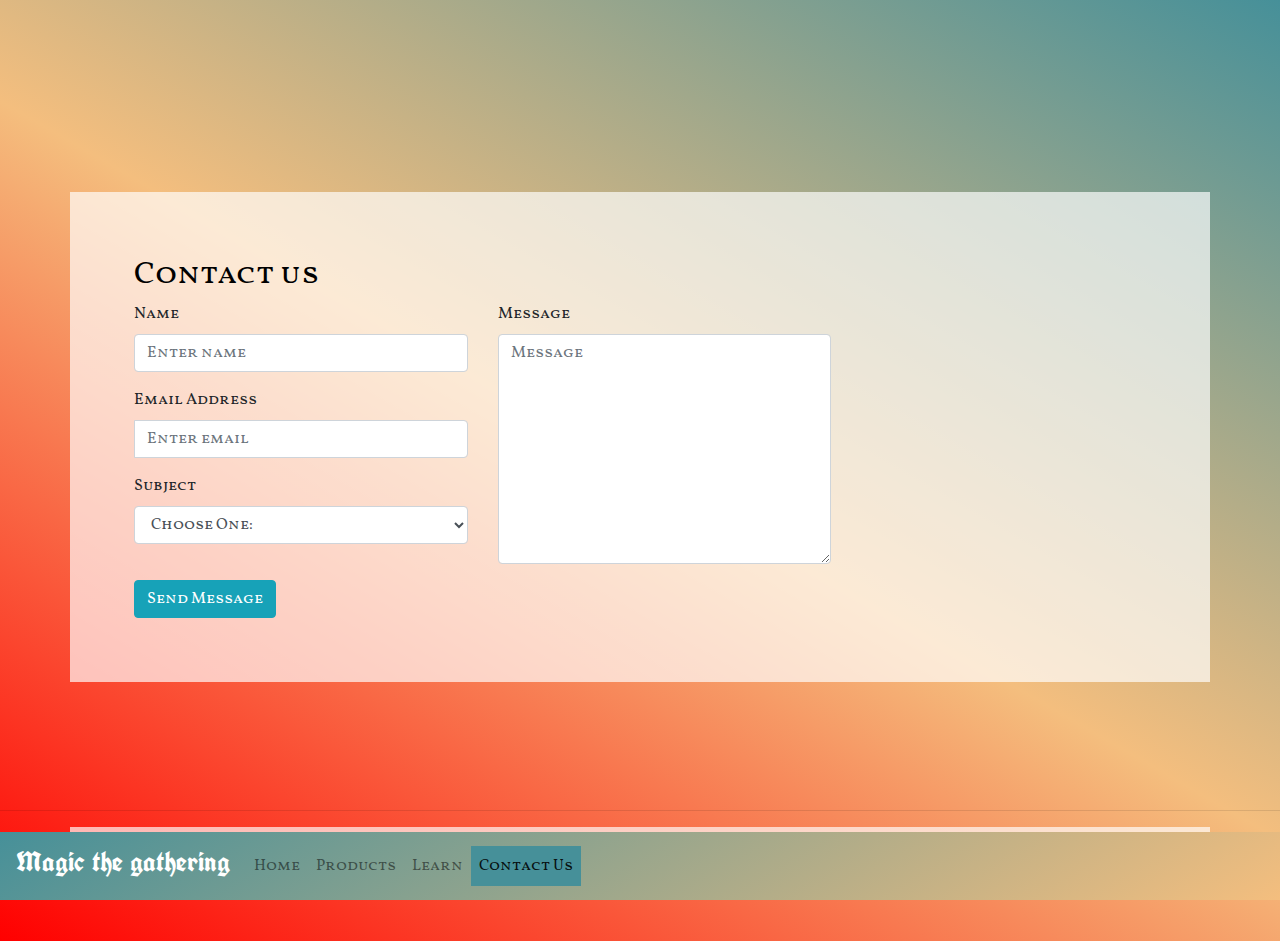
<file: pages/contact.html>
<!doctype html>
<html lang="en">
  <head>
    <!-- Required meta tags -->
    <meta charset="utf-8">
    <meta name="viewport" content="width=device-width, initial-scale=1, shrink-to-fit=no">

    <!-- Bootstrap CSS -->
    <link rel="stylesheet" href="https://stackpath.bootstrapcdn.com/bootstrap/4.3.1/css/bootstrap.min.css" integrity="sha384-ggOyR0iXCbMQv3Xipma34MD+dH/1fQ784/j6cY/iJTQUOhcWr7x9JvoRxT2MZw1T" crossorigin="anonymous">
    <link rel="stylesheet" href="../css/main.css">
    <title>contact</title>
  </head>
  <body>
      <header>
          <nav class="navbar navbar-expand-md navbar-light fixed-bottom ">
            <a class="navbar-brand" href="../index.html"><h3 class="logo">Magic the gathering</h3></a>
            <button class="navbar-toggler" type="button" data-toggle="collapse" data-target="#navbarCollapse" aria-controls="navbarCollapse" aria-expanded="false" aria-label="Toggle navigation">
              <span class="navbar-toggler-icon"></span>
            </button>
            <div class="collapse navbar-collapse" id="navbarCollapse">
              <ul class="navbar-nav mr-auto">
                <li class="nav-item ">
                  <a class="nav-link" href="../index.html">Home <span class="sr-only">(current)</span></a>
                </li>
                <li class="nav-item">
                  <a class="nav-link" href="cards.html">Products</a>
                </li>
                <li class="nav-item">
                    <a class="nav-link " href="about.html">Learn</a>
                  </li>
                <li class="nav-item">
                  <a class="nav-link active" href="contact.html">Contact Us</a>
                </li>
              </ul>
              
            </div>
          </nav>
        </header>

        
            <div class="container contact">
                <div class="row">
                    <div class="col-sm-12 col-lg-12">
                        <h2 class="h2">Contact us</h2>
                    </div>
                </div>
            <div class="row">
                <div class="col-md-8">
                    <div class="well well-sm">
                        <form class="needs-validation">
                        <div class="row">
                            <div class="col-md-6">
                                <div class="form-group">
                                    <label for="validationCustom01">
                                        Name</label>
                                    <input type="text" class="form-control" id="name" placeholder="Enter name" required="required" />
                                </div>
                                <div class="form-group">
                                    <label for="email">
                                        Email Address</label>
                                    <div class="input-group">
                                        <span class="input-group-addon"><span class="glyphicon glyphicon-envelope"></span>
                                        </span>
                                        <input type="email" class="form-control" id="email" placeholder="Enter email" required="required" /></div>
                                      </div>
                                <div class="form-group">
                                    <label for="subject">
                                        Subject</label>
                                    <select id="subject" name="subject" class="form-control" required="required">
                                        <option value="na" selected="">Choose One:</option>
                                        <option value="service">General Customer Service</option>
                                        <option value="suggestions">Suggestions</option>
                                        <option value="product">Product Support</option>
                                    </select>
                                </div>
                            </div>
                            <div class="col-md-6">
                                <div class="form-group">
                                    <label for="name">
                                        Message</label>
                                    <textarea name="message" id="message" class="form-control" rows="9" cols="25" required="required"
                                        placeholder="Message"></textarea>
                                </div>
                            </div>
                            <div class="col-md-12">
                                <button type="submit" class="btn btn-info pull-right" id="btnContactUs">
                                    Send Message</button>
                            </div>
                        </div>
                        </form>
                    </div>
                </div>
                  
        </div>
    </div>
    <hr>
    <footer class="container footer">
       <p class="float-right "><a href="#">Back to top</a></p>
       <p>&copy; 2017-2019 Company, Inc. &middot; <a href="#">Privacy</a> &middot; <a href="#">Terms</a></p>
     </footer>
    <!-- Footer -->
 

    <!-- Optional JavaScript -->
    <!-- jQuery first, then Popper.js, then Bootstrap JS -->
    <script src="https://code.jquery.com/jquery-3.3.1.slim.min.js" integrity="sha384-q8i/X+965DzO0rT7abK41JStQIAqVgRVzpbzo5smXKp4YfRvH+8abtTE1Pi6jizo" crossorigin="anonymous"></script>
    <script src="https://cdnjs.cloudflare.com/ajax/libs/popper.js/1.14.7/umd/popper.min.js" integrity="sha384-UO2eT0CpHqdSJQ6hJty5KVphtPhzWj9WO1clHTMGa3JDZwrnQq4sF86dIHNDz0W1" crossorigin="anonymous"></script>
    <script src="https://stackpath.bootstrapcdn.com/bootstrap/4.3.1/js/bootstrap.min.js" integrity="sha384-JjSmVgyd0p3pXB1rRibZUAYoIIy6OrQ6VrjIEaFf/nJGzIxFDsf4x0xIM+B07jRM" crossorigin="anonymous"></script>
  </body>
</html>
</file>
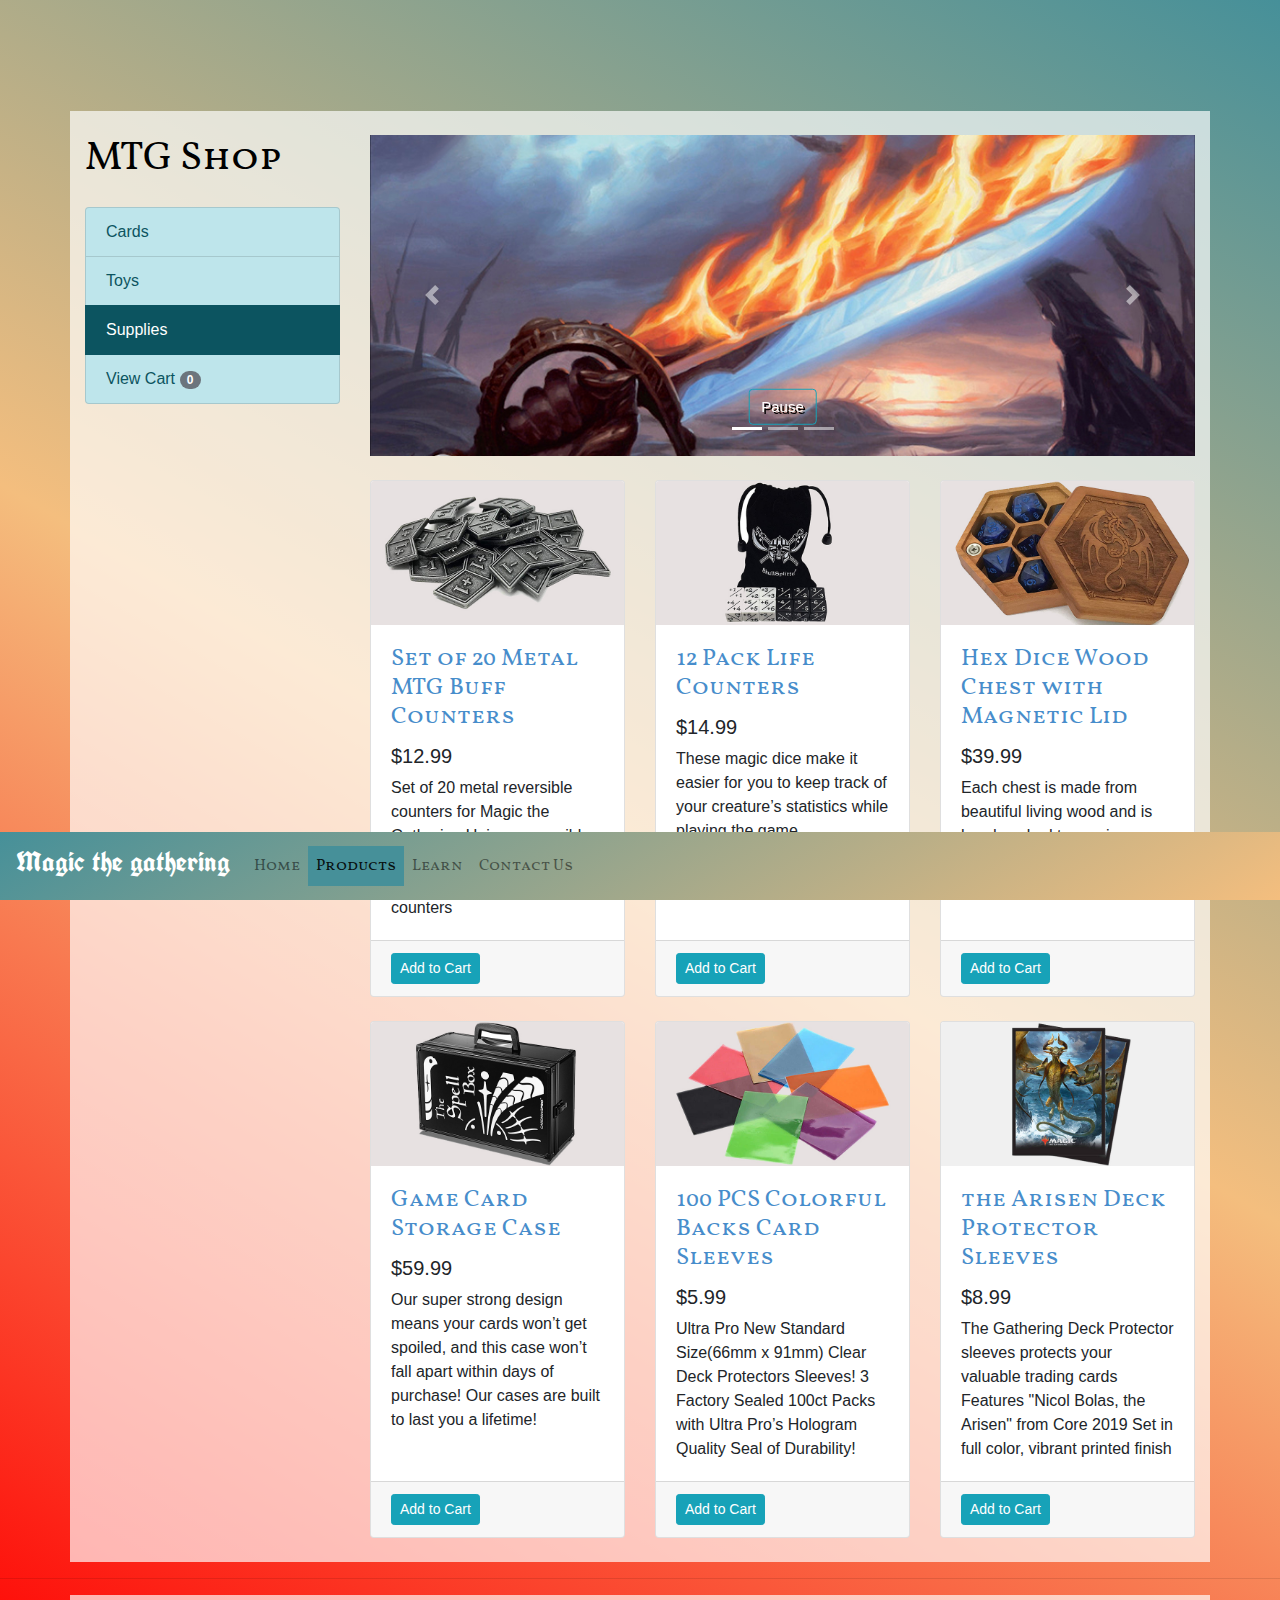
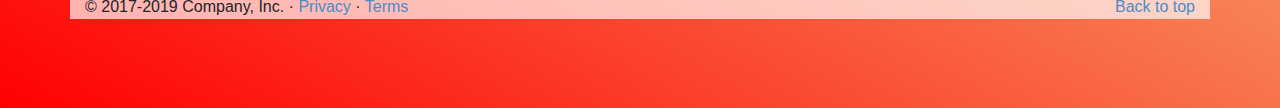
<file: pages/supplies.html>
<!doctype html>
<html lang="en">

<head>
  <!-- Required meta tags -->
  <meta charset="utf-8">
  <meta name="viewport" content="width=device-width, initial-scale=1, shrink-to-fit=no">

  <!-- Bootstrap CSS -->
  <link rel="stylesheet" href="https://stackpath.bootstrapcdn.com/bootstrap/4.3.1/css/bootstrap.min.css"
    integrity="sha384-ggOyR0iXCbMQv3Xipma34MD+dH/1fQ784/j6cY/iJTQUOhcWr7x9JvoRxT2MZw1T" crossorigin="anonymous">
  <link rel="stylesheet" href="../css/main.css">
  <title>Products</title>
</head>

<body>
  <!-- Navigation -->
  <header>
    <nav class="navbar navbar-expand-md navbar-light fixed-bottom ">
      <a class="navbar-brand" href="../index.html">
        <h3 class="logo">Magic the gathering</h3>
      </a>
      <button class="navbar-toggler" type="button" data-toggle="collapse" data-target="#navbarCollapse"
        aria-controls="navbarCollapse" aria-expanded="false" aria-label="Toggle navigation">
        <span class="navbar-toggler-icon"></span>
      </button>
      <div class="collapse navbar-collapse" id="navbarCollapse">
        <ul class="navbar-nav mr-auto">
          <li class="nav-item">
            <a class="nav-link" href="../index.html">Home <span class="sr-only">(current)</span></a>
          </li>
          <li class="nav-item">
            <a class="nav-link active" href="cards.html">Products</a>
          </li>
          <li class="nav-item">
            <a class="nav-link " href="about.html">Learn</a>
          </li>
          <li class="nav-item">
            <a class="nav-link " href="contact.html">Contact Us</a>
          </li>
          
        </ul>

      </div>
    </nav>
  </header>


  <!-- Page Content -->
  <div class="container">


    <div class="row first-row">

      <div class="col-lg-3">

        <h1 class="my-4 mtg">MTG Shop</h1>
        <div class="list-group">
          <a href="cards.html" class="list-group-item list-group-item-info">Cards</a>
          <a href="toys.html" class="list-group-item list-group-item-info">Toys</a>
          <a href="supplies.html" class="list-group-item list-group-item-action list-group-item-info active">Supplies</a>
          <a href="checkout.html" class="list-group-item list-group-item-info">
            View Cart  <span class="badge badge-secondary badge-pill" id="cartItemCount">0</span>
          </a> 
        </div>

      </div>
      <!-- /.col-lg-3 -->

      <div class="col-lg-9">

        <div id="carouselExampleIndicators" class="carousel slide my-4" data-ride="carousel">
          <ol class="carousel-indicators">
            <li data-target="#carouselExampleIndicators" data-slide-to="0" class="active"></li>
            <li data-target="#carouselExampleIndicators" data-slide-to="1"></li>
            <li data-target="#carouselExampleIndicators" data-slide-to="2"></li>
          </ol>
          <div class="carousel-inner" role="listbox">
            <div class="carousel-item active">
              <img class="d-block img-fluid" src="../img/carousel/900.350/9.jpg" alt="First slide">
            </div>
            <div class="carousel-item">
              <img class="d-block img-fluid" src="../img/carousel/900.350/7.jpg"Second slide">
            </div>
            <div class="carousel-item">
              <img class="d-block img-fluid" src="../img/carousel/900.350/10.jpg" alt="Third slide">
            </div>
          </div>
          <a class="carousel-control-prev" href="#carouselExampleIndicators" role="button" data-slide="prev">
            <span class="carousel-control-prev-icon" aria-hidden="true"></span>
            <span class="sr-only">Previous</span>
          </a>
          <a class="carousel-control-next" href="#carouselExampleIndicators" role="button" data-slide="next">
            <span class="carousel-control-next-icon" aria-hidden="true"></span>
            <span class="sr-only">Next</span>
          </a>
        </div>
        <div class="container">
          <div class="row">
              <div class="col">
                  <button type="button" class="btn btn-outline-info carousel-pauser">Pause</button>
              </div>
          </div>
        </div>

        <div class="row" id="itemContainer">

          <div class="col-lg-4 col-md-6 mb-4">
            <div class="card h-100">
              <a href="#"><img class="card-img-top" src="../img/supplies/81zqF1LsxnL._SX425_.jpg" alt=""></a>
              <div class="card-body">
                <h4 class="card-title">
                  <a href="#">Set of 20 Metal MTG Buff Counters</a>
                </h4>
                <h5>$12.99</h5>
                <p class="card-text">Set of 20 metal reversible counters for Magic the Gathering
                  Unique reversible and stack-able design allows you to stack buff or debuff counters
                  
                </p>
              </div>
              <div class="card-footer">
                <button onclick="AddItemToCart('supply', 1); updatePill()" type="button" class="btn btn-info btn-sm"
                  id="btnContactUs">Add to Cart</button>
              </div>
            </div>
          </div>

          <div class="col-lg-4 col-md-6 mb-4">
            <div class="card h-100">
              <a href="#"><img class="card-img-top" src="../img/supplies/2.jpg" alt=""></a>
              <div class="card-body">
                <h4 class="card-title">
                  <a href="#">12 Pack Life Counters  </a>
                </h4>
                <h5>$14.99</h5>
                <p class="card-text">These magic dice make it easier for you to 
                  keep track of your creature’s statistics while playing the game.</p>
              </div>
              <div class="card-footer">
                <button onclick="AddItemToCart('supply', 2); updatePill()" type="button" class="btn btn-info btn-sm"
                  id="btnContactUs">Add to Cart</button>
              </div>
            </div>
          </div>

          <div class="col-lg-4 col-md-6 mb-4">
            <div class="card h-100">
              <a href="#"><img class="card-img-top" src="../img/supplies/3.jpg" alt=""></a>
              <div class="card-body">
                <h4 class="card-title">
                  <a href="#">Hex Dice Wood Chest with Magnetic Lid</a>
                </h4>
                <h5>$39.99</h5>
                <p class="card-text"> Each chest is made from beautiful living wood and is hand worked to a unique “gem-smooth” finish with 
                  it’s own grain pattern. 
                </p>
              </div>
              <div class="card-footer">
                <button onclick="AddItemToCart('supply', 3); updatePill()" type="button" class="btn btn-info btn-sm"
                  id="btnContactUs">Add to Cart</button>
              </div>
            </div>
          </div>

          <div class="col-lg-4 col-md-6 mb-4">
            <div class="card h-100">
              <a href="#"><img class="card-img-top" src="../img/supplies/4.jpg" alt=""></a>
              <div class="card-body">
                <h4 class="card-title">
                  <a href="#">Game Card Storage Case</a>
                </h4>
                <h5>$59.99</h5>
                <p class="card-text">Our super strong design means your cards won’t get spoiled, and this case won’t fall apart within days of purchase! Our cases are built to last you a lifetime!
                </p>
              </div>
              <div class="card-footer">
                <button onclick="AddItemToCart('supply', 4); updatePill()" type="button" class="btn btn-info btn-sm"
                  id="btnContactUs">Add to Cart</button>
              </div>
            </div>
          </div>

          <div class="col-lg-4 col-md-6 mb-4">
            <div class="card h-100">
              <a href="#"><img class="card-img-top" src="../img/supplies/5.jpg" alt=""></a>
              <div class="card-body">
                <h4 class="card-title">
                  <a href="#">100 PCS Colorful Backs Card Sleeves</a>
                </h4>
                <h5>$5.99</h5>
                <p class="card-text">Ultra Pro New Standard Size(66mm x 91mm) Clear Deck Protectors Sleeves! 
                  3 Factory Sealed 100ct Packs with Ultra Pro’s Hologram Quality Seal of 
                  Durability!</p>
              </div>
              <div class="card-footer">
                <button onclick="AddItemToCart('supply', 5); updatePill()" type="button" class="btn btn-info btn-sm"
                  id="btnContactUs">Add to Cart</button>
              </div>
            </div>
          </div>

          <div class="col-lg-4 col-md-6 mb-4">
            <div class="card h-100">
              <a href="#"><img class="card-img-top" src="../img/supplies/6.jpg" alt=""></a>
              <div class="card-body">
                <h4 class="card-title">
                  <a href="#">the Arisen Deck Protector Sleeves</a>
                </h4>
                <h5>$8.99</h5>
                <p class="card-text">The Gathering Deck Protector sleeves protects your valuable trading cards
                  Features "Nicol Bolas, the Arisen" from Core 2019 Set in full color, vibrant printed finish
                </p>
              </div>
              <div class="card-footer">
                <button onclick="AddItemToCart('supply', 6); updatePill()" type="button" class="btn btn-info btn-sm"
                  id="btnContactUs">Add to Cart</button>
              </div>
            </div>
          </div>

        </div>
        <!-- /.row -->

      </div>
      <!-- /.col-lg-9 -->

    </div>
    <!-- /.row -->

  </div>
  <!-- /.container -->

  <!-- Footer -->
  <hr>
   <footer class="container footer">
      <p class="float-right "><a href="#">Back to top</a></p>
      <p>&copy; 2017-2019 Company, Inc. &middot; <a href="#">Privacy</a> &middot; <a href="#">Terms</a></p>
    </footer>

    <!-- /.container -->
  </footer>

  <!-- Optional JavaScript -->
  <!-- jQuery first, then Popper.js, then Bootstrap JS -->
  <script src="https://code.jquery.com/jquery-3.3.1.slim.min.js"
    integrity="sha384-q8i/X+965DzO0rT7abK41JStQIAqVgRVzpbzo5smXKp4YfRvH+8abtTE1Pi6jizo"
    crossorigin="anonymous"></script>
  <script src="https://cdnjs.cloudflare.com/ajax/libs/popper.js/1.14.7/umd/popper.min.js"
    integrity="sha384-UO2eT0CpHqdSJQ6hJty5KVphtPhzWj9WO1clHTMGa3JDZwrnQq4sF86dIHNDz0W1"
    crossorigin="anonymous"></script>
  <script src="https://stackpath.bootstrapcdn.com/bootstrap/4.3.1/js/bootstrap.min.js"
    integrity="sha384-JjSmVgyd0p3pXB1rRibZUAYoIIy6OrQ6VrjIEaFf/nJGzIxFDsf4x0xIM+B07jRM"
    crossorigin="anonymous"></script>
    <script src="../MTGSiteController.js"></script>
  <script src="../main.js"></script>

    <!--Script to Update Shopping Cart Pill-->
    <script>
      $(document).ready(function () {
        updatePill();
      });
  
      function updatePill(){
        var cart = JSON.parse(sessionStorage.getItem('cart'));
        document.getElementById('cartItemCount').innerHTML =
           `<span class="badge badge-secondary badge-pill" id="itemCount">${cart.length}</span>`;
      }
    </script>

</body>

</html>
</file>
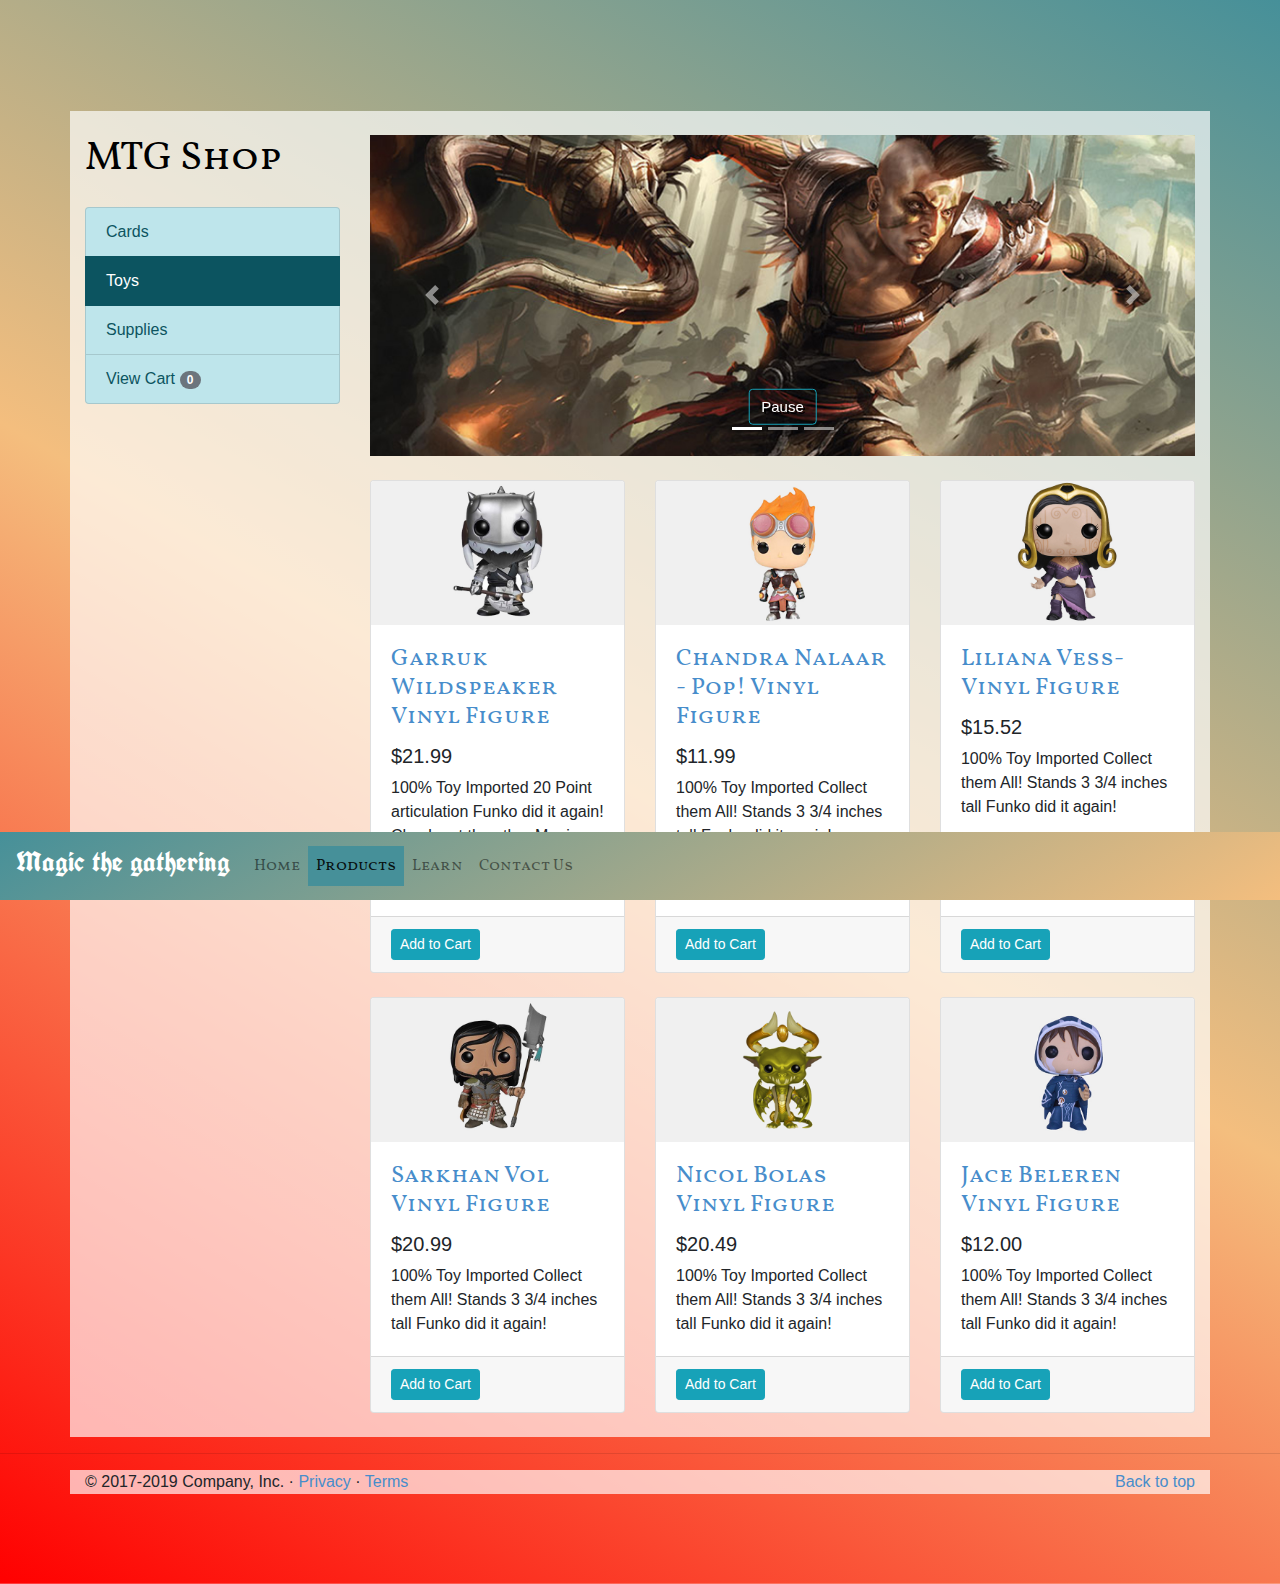
<file: pages/toys.html>
<!doctype html>
<html lang="en">

<head>
  <!-- Required meta tags -->
  <meta charset="utf-8">
  <meta name="viewport" content="width=device-width, initial-scale=1, shrink-to-fit=no">

  <!-- Bootstrap CSS -->
  <link rel="stylesheet" href="https://stackpath.bootstrapcdn.com/bootstrap/4.3.1/css/bootstrap.min.css"
    integrity="sha384-ggOyR0iXCbMQv3Xipma34MD+dH/1fQ784/j6cY/iJTQUOhcWr7x9JvoRxT2MZw1T" crossorigin="anonymous">
  <link rel="stylesheet" href="../css/main.css">
  <title>Products</title>
</head>

<body>
  <!-- Navigation -->
  <header>
    <nav class="navbar navbar-expand-md navbar-light fixed-bottom ">
      <a class="navbar-brand" href="../index.html">
        <h3 class="logo">Magic the gathering</h3>
      </a>
      <button class="navbar-toggler" type="button" data-toggle="collapse" data-target="#navbarCollapse"
        aria-controls="navbarCollapse" aria-expanded="false" aria-label="Toggle navigation">
        <span class="navbar-toggler-icon"></span>
      </button>
      <div class="collapse navbar-collapse" id="navbarCollapse">
        <ul class="navbar-nav mr-auto">
          <li class="nav-item">
            <a class="nav-link" href="../index.html">Home <span class="sr-only">(current)</span></a>
          </li>
          <li class="nav-item">
            <a class="nav-link active" href="cards.html">Products</a>
          </li>
          <li class="nav-item">
            <a class="nav-link " href="about.html">Learn</a>
          </li>
          <li class="nav-item">
            <a class="nav-link " href="contact.html">Contact Us</a>
          </li>
        
        </ul>

      </div>
    </nav>
  </header>


  <!-- Page Content -->
  <div class="container">


    <div class="row first-row">

      <div class="col-lg-3">

        <h1 class="my-4 mtg">MTG Shop</h1>
        <div class="list-group">
          <a href="cards.html" class="list-group-item list-group-item-info">Cards</a>
          <a href="toys.html" class="list-group-item list-group-item-action list-group-item-info active">Toys</a>
          <a href="supplies.html" class="list-group-item list-group-item-info">Supplies</a>
          <a href="checkout.html" class="list-group-item list-group-item-info">
            View Cart  <span class="badge badge-secondary badge-pill" id="cartItemCount">0</span>
          </a> 
        </div>

      </div>
      <!-- /.col-lg-3 -->

      <div class="col-lg-9">

        <div id="carouselExampleIndicators" class="carousel slide my-4" data-ride="carousel">
          <ol class="carousel-indicators">
            <li data-target="#carouselExampleIndicators" data-slide-to="0" class="active"></li>
            <li data-target="#carouselExampleIndicators" data-slide-to="1"></li>
            <li data-target="#carouselExampleIndicators" data-slide-to="2"></li>
          </ol>
          <div class="carousel-inner" role="listbox">
            <div class="carousel-item active">
              <img class="d-block img-fluid" src="../img/carousel/900.350/Magic-The-Gathering-Duels-of-the-Planeswalkers-2012_0.jpg" alt="First slide">
            </div>
            <div class="carousel-item">
              <img class="d-block img-fluid" src="../img/carousel/900.350/magic-the-gathering-art-2577.jpg" alt="Second slide">
            </div>
            <div class="carousel-item">
              <img class="d-block img-fluid" src="../img/carousel/900.350/magic_angel.0.jpg" alt="Third slide">
            </div>
          </div>
          <a class="carousel-control-prev" href="#carouselExampleIndicators" role="button" data-slide="prev">
            <span class="carousel-control-prev-icon" aria-hidden="true"></span>
            <span class="sr-only">Previous</span>
          </a>
          <a class="carousel-control-next" href="#carouselExampleIndicators" role="button" data-slide="next">
            <span class="carousel-control-next-icon" aria-hidden="true"></span>
            <span class="sr-only">Next</span>
          </a>
        </div>
        <div class="container">
          <div class="row">
              <div class="col">
                  <button type="button" class="btn btn-outline-info carousel-pauser">Pause</button>
              </div>
          </div>
        </div>

        <div class="row" id="itemContainer">

          <div class="col-lg-4 col-md-6 mb-4">
            <div class="card h-100">
              <a href="#"><img class="card-img-top" src="../img/toys/Screen Shot 2019-05-28 at 6.48.57 PM.jpeg" alt=""></a>
              <div class="card-body">
                <h4 class="card-title">
                  <a href="#">Garruk Wildspeaker Vinyl Figure</a>
                </h4>
                <h5>$21.99</h5>
                <p class="card-text">100% Toy
                  Imported
                  20 Point articulation
                  Funko did it again!
                  Check out the other Magic: The Gathering Legacy Figures!
                  
                </p>
              </div>
              <div class="card-footer">
                <button onclick="AddItemToCart('toy', 1); updatePill()" type="button" class="btn btn-info btn-sm"
                  id="btnContactUs">Add to Cart</button>
              </div>
            </div>
          </div>

          <div class="col-lg-4 col-md-6 mb-4">
            <div class="card h-100">
              <a href="#"><img class="card-img-top" src="../img/toys/1.jpg" alt=""></a>
              <div class="card-body">
                <h4 class="card-title">
                  <a href="#">Chandra Nalaar - Pop! Vinyl Figure</a>
                </h4>
                <h5>$11.99</h5>
                <p class="card-text">100% Toy
                  Imported
                  Collect them All!
                  Stands 3 3/4 inches tall
                  Funko did it again!
                  </p>
              </div>
              <div class="card-footer">
                <button onclick="AddItemToCart('toy', 2); updatePill()" type="button" class="btn btn-info btn-sm"
                  id="btnContactUs">Add to Cart</button>
              </div>
            </div>
          </div>

          <div class="col-lg-4 col-md-6 mb-4">
            <div class="card h-100">
              <a href="#"><img class="card-img-top" src="../img/toys/2.jpg" alt=""></a>
              <div class="card-body">
                <h4 class="card-title">
                  <a href="#">Liliana Vess-Vinyl Figure</a>
                </h4>
                <h5>$15.52</h5>
                <p class="card-text">100% Toy
                  Imported
                  Collect them All!
                  Stands 3 3/4 inches tall
                  Funko did it again!
                  
                </p>
              </div>
              <div class="card-footer">
                <button onclick="AddItemToCart('toy', 3); updatePill()" type="button" class="btn btn-info btn-sm"
                  id="btnContactUs">Add to Cart</button>
              </div>
            </div>
          </div>

          <div class="col-lg-4 col-md-6 mb-4">
            <div class="card h-100">
              <a href="#"><img class="card-img-top" src="../img/toys/3.jpeg" alt=""></a>
              <div class="card-body">
                <h4 class="card-title">
                  <a href="#">Sarkhan Vol Vinyl Figure</a>
                </h4>
                <h5>$20.99</h5>
                <p class="card-text">100% Toy
                  Imported
                  Collect them All!
                  Stands 3 3/4 inches tall
                  Funko did it again!
                  
                </p>
              </div>
              <div class="card-footer">
                <button onclick="AddItemToCart('toy', 4); updatePill()" type="button" class="btn btn-info btn-sm"
                  id="btnContactUs">Add to Cart</button>
              </div>
            </div>
          </div>

          <div class="col-lg-4 col-md-6 mb-4">
            <div class="card h-100">
              <a href="#"><img class="card-img-top" src="../img/toys/4.png" alt=""></a>
              <div class="card-body">
                <h4 class="card-title">
                  <a href="#">Nicol Bolas Vinyl Figure</a>
                </h4>
                <h5>$20.49</h5>
                <p class="card-text">100% Toy
                  Imported
                  Collect them All!
                  Stands 3 3/4 inches tall
                  Funko did it again!
                  </p>
              </div>
              <div class="card-footer">
                <button onclick="AddItemToCart('toy', 5); updatePill()" type="button" class="btn btn-info btn-sm"
                  id="btnContactUs">Add to Cart</button>
              </div>
            </div>
          </div>

          <div class="col-lg-4 col-md-6 mb-4">
            <div class="card h-100">
              <a href="#"><img class="card-img-top" src="../img/toys/5.jpg" alt=""></a>
              <div class="card-body">
                <h4 class="card-title">
                  <a href="#">Jace Beleren Vinyl Figure</a>
                </h4>
                <h5>$12.00</h5>
                <p class="card-text">100% Toy
                  Imported
                  Collect them All!
                  Stands 3 3/4 inches tall
                  Funko did it again!
                  
                </p>
              </div>
              <div class="card-footer">
                <button onclick="AddItemToCart('toy', 6); updatePill()" type="button" class="btn btn-info btn-sm"
                  id="btnContactUs">Add to Cart</button>
              </div>
            </div>
          </div>

        </div>
        <!-- /.row -->

      </div>
      <!-- /.col-lg-9 -->

    </div>
    <!-- /.row -->

  </div>
  <!-- /.container -->
<!-- Footer -->
<hr>
<footer class="container footer">
   <p class="float-right "><a href="#">Back to top</a></p>
   <p>&copy; 2017-2019 Company, Inc. &middot; <a href="#">Privacy</a> &middot; <a href="#">Terms</a></p>
 </footer>

    <!-- /.container -->
  </footer>

  <!-- Optional JavaScript -->
  <!-- jQuery first, then Popper.js, then Bootstrap JS -->
  <script src="https://code.jquery.com/jquery-3.3.1.slim.min.js"
    integrity="sha384-q8i/X+965DzO0rT7abK41JStQIAqVgRVzpbzo5smXKp4YfRvH+8abtTE1Pi6jizo"
    crossorigin="anonymous"></script>
  <script src="https://cdnjs.cloudflare.com/ajax/libs/popper.js/1.14.7/umd/popper.min.js"
    integrity="sha384-UO2eT0CpHqdSJQ6hJty5KVphtPhzWj9WO1clHTMGa3JDZwrnQq4sF86dIHNDz0W1"
    crossorigin="anonymous"></script>
  <script src="https://stackpath.bootstrapcdn.com/bootstrap/4.3.1/js/bootstrap.min.js"
    integrity="sha384-JjSmVgyd0p3pXB1rRibZUAYoIIy6OrQ6VrjIEaFf/nJGzIxFDsf4x0xIM+B07jRM"
    crossorigin="anonymous"></script>
    <script src="../MTGSiteController.js"></script>
  <script src="../main.js"></script>

    <!--Script to Update Shopping Cart Pill-->
    <script>
      $(document).ready(function () {
        updatePill();
      });
  
      function updatePill(){
        var cart = JSON.parse(sessionStorage.getItem('cart'));
        document.getElementById('cartItemCount').innerHTML =
           `<span class="badge badge-secondary badge-pill" id="itemCount">${cart.length}</span>`;
      }
    </script>

</body>

</html>
</file>
<file: css/main.css>
@import url('https://fonts.googleapis.com/css?family=Black+Ops+One|Fontdiner+Swanky|Shojumaru|UnifrakturCook:700|Vollkorn+SC&display=swap');
@import url('https://fonts.googleapis.com/css?family=Black+Ops+One|Shojumaru|UnifrakturCook:700|UnifrakturMaguntia&display=swap');
body{
    
    background-image: linear-gradient(-150deg,#469099, #f4be7e,red);
    background-position: center;
    background-repeat: no-repeat;
    background-size: cover;
}
p{
    font-family: 'Gill Sans', 'Gill Sans MT', Calibri, 'Trebuchet MS', sans-serif;
}
h2{
    font-family: 'Vollkorn SC', serif;
    color: black;
}
h3{
    font-family: 'Vollkorn SC', serif;
    color: black;

}
.logo{
    font-family: 'UnifrakturCook', cursive;
    color:white;
  }
  
  .mtg{
    font-family: 'Vollkorn SC', cursive;
    color:black;
  }
  
.container{
    background-color: rgba(255, 255, 255, 0.68);
}
.first-row{
    margin-top: 10%;
}
.navbar{
    background-image: linear-gradient(-210deg,#469099, #f4be7e);

}
.contact{
    margin-top: 15%;
    margin-bottom: 10%;
    width: 90%;
   padding-top: 5%;
   padding-bottom: 5%;
   padding-left: 5%;
   padding-bottom: 5%;
   font-family: 'Vollkorn SC', serif;

}

.heroimg{
    animation-name: bright;
    animation-duration: 2s;
    animation-delay: 1s;
    animation-iteration-count: 1;
    animation-fill-mode: both;
    animation-timing-function: ease-out;
}
@keyframes bright{
    0%{
        filter:brightness(255%);
        top: 5px;
        left: 10px;
    }


    100% {
        filter:brightness(100%);
    }
}
.card-title{
    
    font-family: 'Vollkorn SC', serif;
}
    
.footer{
    margin-bottom: 7%;
}
.nav-item{
    font-family: 'Vollkorn SC', serif;
}

.carousel-pauser{
    text-align: center;
    position: absolute;
    top: 25%;
    left: 50%;
    transform: translate(-50%, -250%);
    color:white;
    text-shadow:  2px 2px black;
    font-size: 15px;

}
.jumbotron{
    background-image: url(../img/learn/1.jpg);
    background-size: cover;
    background-repeat: no-repeat;
}
.newmtg{
    font-family: 'Vollkorn SC', cursive;
    color:red;
    text-shadow:  2px 2px black;
    font-size: 50px;
}
.active{
    background-color: #469099;
}

a{
    color: #478dcb;
}
</file>
<file: Final/css/main.css>
@import url('https://fonts.googleapis.com/css?family=Black+Ops+One|Fontdiner+Swanky|Shojumaru|UnifrakturCook:700|Vollkorn+SC&display=swap');
@import url('https://fonts.googleapis.com/css?family=Black+Ops+One|Shojumaru|UnifrakturCook:700|UnifrakturMaguntia&display=swap');
body{
    
    background-image: linear-gradient(-150deg,#469099, #f4be7e,red);
    background-position: center;
    background-repeat: no-repeat;
    background-size: cover;
}
p{
    font-family: 'Gill Sans', 'Gill Sans MT', Calibri, 'Trebuchet MS', sans-serif;
}
h2{
    font-family: 'Vollkorn SC', serif;
    color: black;
}
h3{
    font-family: 'Vollkorn SC', serif;
    color: black;

}
.logo{
    font-family: 'UnifrakturCook', cursive;
    color:white;
  }
  
  .hero-text {
    text-align: center;
    position: absolute;
    top: 25%;
    left: 50%;
    transform: translate(-50%, -110%);
    font-family: 'Vollkorn SC', cursive;
    color:red;
    text-shadow:  2px 2px black;
    font-size: 50px;
  }
  .mtg{
    font-family: 'Vollkorn SC', cursive;
    color:black;
  }
  
.container{
    background-color: rgba(255, 255, 255, 0.68);
}
.first-row{
    margin-top: 10%;
}
.navbar{
    background-image: linear-gradient(-210deg,#469099, #f4be7e);

}
.contact{
    margin-top: 15%;
    margin-bottom: 10%;
    width: 90%;
   padding-top: 5%;
   padding-bottom: 5%;
   padding-left: 5%;
   padding-bottom: 5%;
   font-family: 'Vollkorn SC', serif;

}

.heroimg{
    animation-name: bright;
    animation-duration: 2s;
    animation-delay: 1s;
    animation-iteration-count: 1;
    animation-fill-mode: both;
    animation-timing-function: ease-out;
}
@keyframes bright{
    0%{
        filter:brightness(255%);
        top: 5px;
        left: 10px;
    }


    100% {
        filter:brightness(100%);
    }
}
.card-title{
    
    font-family: 'Vollkorn SC', serif;
}
    
.footer{
    margin-bottom: 7%;
}
.nav-item{
    font-family: 'Vollkorn SC', serif;
}

.carousel-pauser{
    text-align: center;
    position: absolute;
    top: 25%;
    left: 50%;
    transform: translate(-50%, -250%);
    color:white;
    text-shadow:  2px 2px black;
    font-size: 15px;

}
.jumbotron{
    background-image: url(../img/learn/1.jpg);
    background-size: cover;
    background-repeat: no-repeat;
}
.newmtg{
    font-family: 'Vollkorn SC', cursive;
    color:red;
    text-shadow:  2px 2px black;
    font-size: 50px;
}
.active{
    background-color: #469099;
}

a{
    color: #478dcb;
}
</file>
